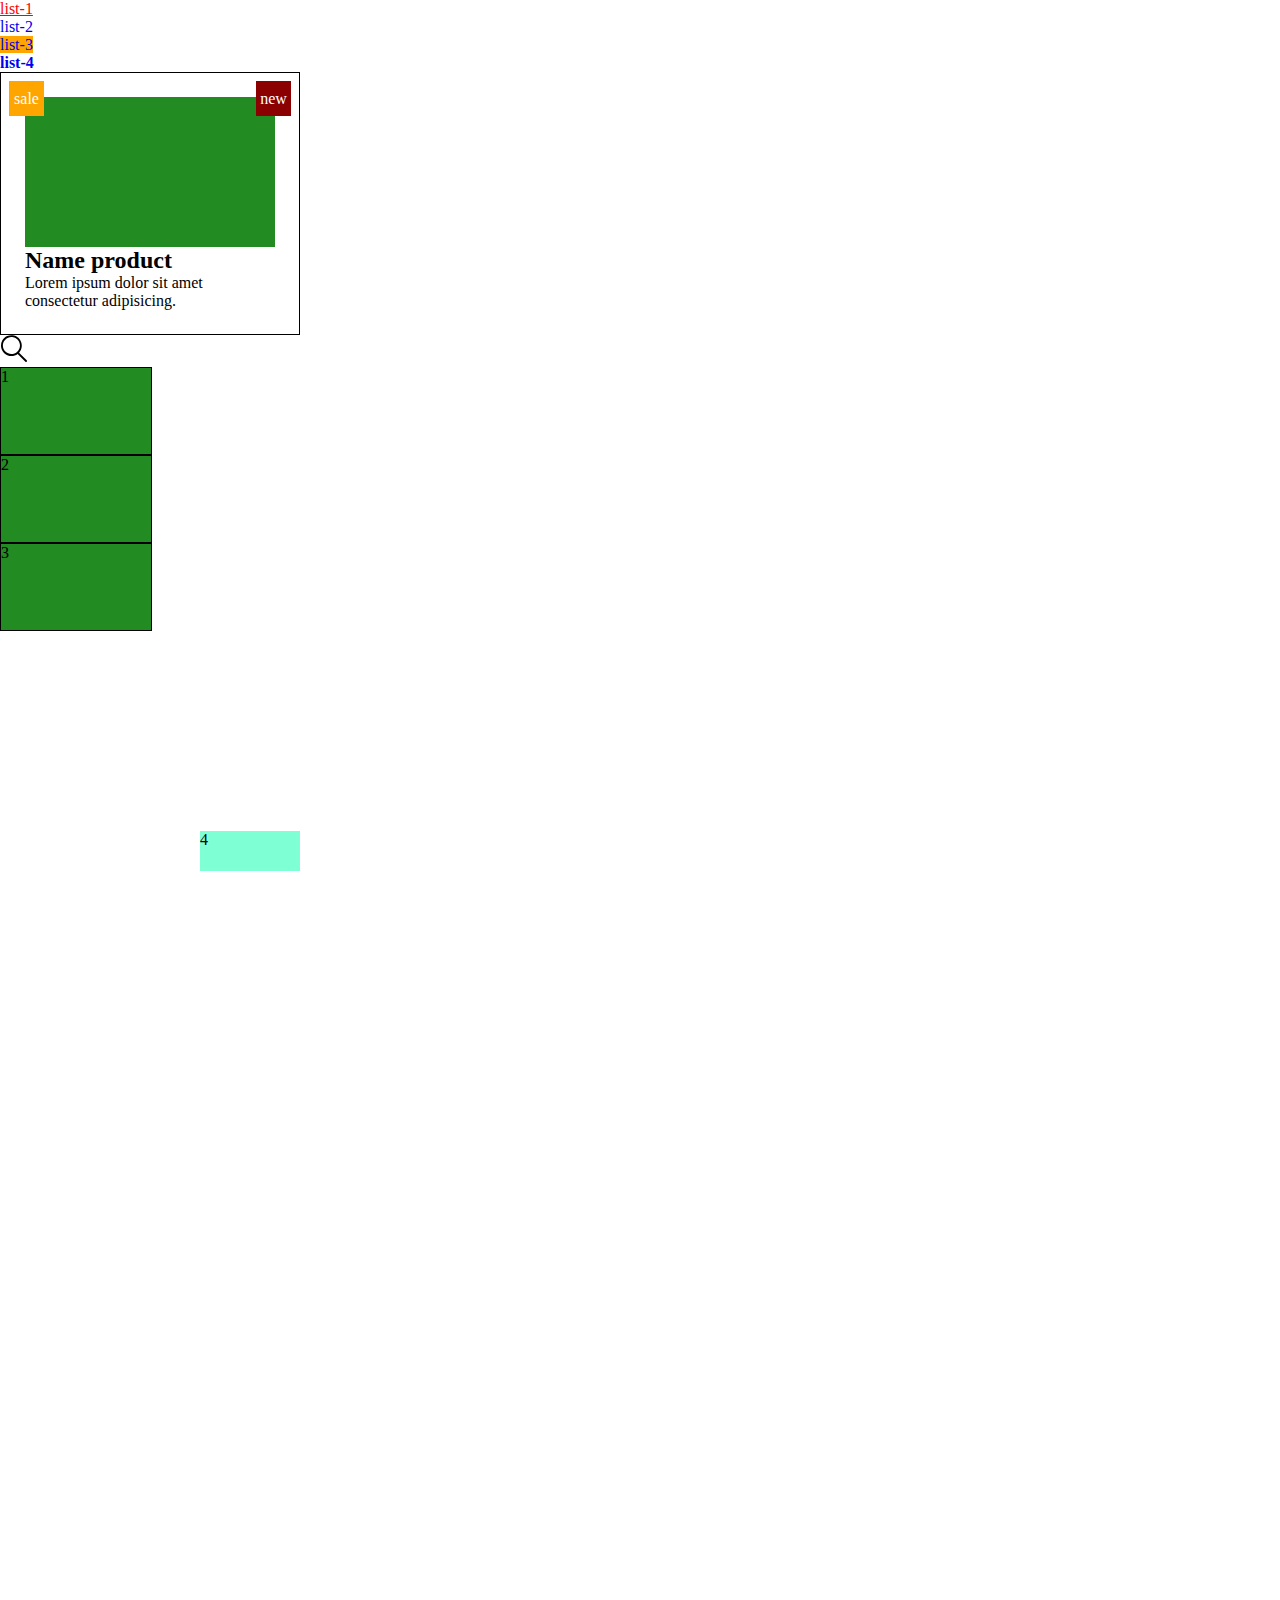
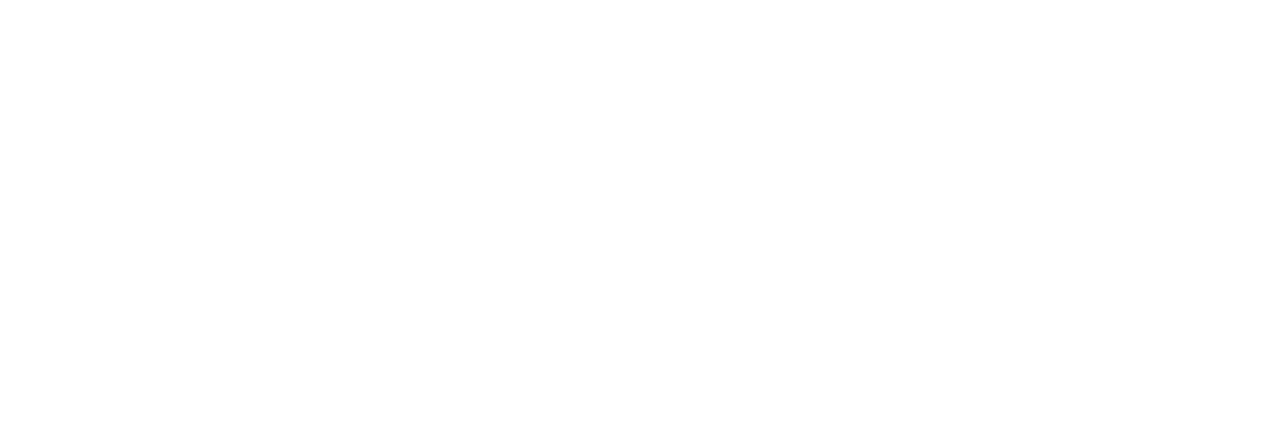
<file: Lesson_016/index.html>
<!DOCTYPE html>
<html lang="ru">

<head>
    <meta charset="UTF-8">
    <meta name="viewport" content="width=device-width, initial-scale=1.0">
    <link rel="stylesheet" href="style.css">
    <title>Lesson016</title>
</head>

<body>
    <ul class="menu">
        <li class="menu_list">
            <a href="#" class="menu_link">list-1</a>
        </li>
        <li class="menu_list">
            <a href="#" class="menu_link">list-2</a>
        </li>
        <li class="menu_list">
            <a href="#" class="menu_link">list-3</a>
        </li>
        <li class="menu_list">
            <a href="#" class="menu_link">list-4</a>
        </li>
    </ul>

    <div class="product product_new product_sale">
        <div class="product__img"></div>
        <h2 class="product__name">Name product</h2>
        <p class="product__text">Lorem ipsum dolor sit amet consectetur adipisicing.</p>
    </div>
    <div class="icon"><svg width="27" height="28" viewBox="0 0 27 28" fill="none" xmlns="http://www.w3.org/2000/svg">
        <path d="M19.0589 17.6251C20.6705 15.865 21.6275 13.6039 21.769 11.2216C21.9106 8.83932 21.2281 6.48088 19.8362 4.54232C18.4443 2.60377 16.4278 1.20318 14.1252 0.575765C11.8227 -0.0516554 9.37437 0.132305 7.19143 1.09675C5.0085 2.0612 3.22389 3.74739 2.1373 5.87217C1.05071 7.99695 0.728322 10.4309 1.22426 12.7653C1.72021 15.0997 3.00428 17.1923 4.86085 18.6919C6.71741 20.1914 9.0334 21.0064 11.4199 21.0001C13.6723 21.0031 15.8638 20.2691 17.6599 18.9101L25.4079 26.7171C25.4934 26.8061 25.5958 26.8772 25.7091 26.9261C25.8225 26.9751 25.9444 27.0009 26.0679 27.0021C26.1916 27.0024 26.314 26.9773 26.4276 26.9283C26.5411 26.8793 26.6434 26.8074 26.7279 26.7171C26.9018 26.5362 26.999 26.295 26.999 26.0441C26.999 25.7931 26.9018 25.5519 26.7279 25.371L19.0589 17.6251ZM2.88589 10.5001C2.89873 8.81477 3.41021 7.17101 4.35586 5.776C5.30151 4.38098 6.63899 3.29715 8.1997 2.66114C9.76042 2.02513 11.4745 1.86542 13.1258 2.20213C14.7772 2.53884 16.2919 3.3569 17.479 4.55319C18.6661 5.74948 19.4725 7.27044 19.7965 8.92433C20.1204 10.5782 19.9475 12.291 19.2995 13.8468C18.6515 15.4026 17.5574 16.7316 16.1551 17.6665C14.7529 18.6014 13.1052 19.1002 11.4199 19.1C9.14843 19.0892 6.97409 18.1775 5.3741 16.5652C3.77412 14.9528 2.87924 12.7715 2.88589 10.5001Z" fill="black"/>
        </svg>
    </div>
    <div class="content">
        <div class="item item_1">1</div>
        <div class="item item_2">2</div>
        <div class="item item_3">3</div>
    </div>
    <div class="content_s bounce-top">
        <div class="item_s item_1s">1</div>
        <div class="item_s item_2s">2</div>
        <div class="item_s item_3s">3</div>
        <div class="item_s item_4s">4</div>
    </div>
</body>

</html>
</file>
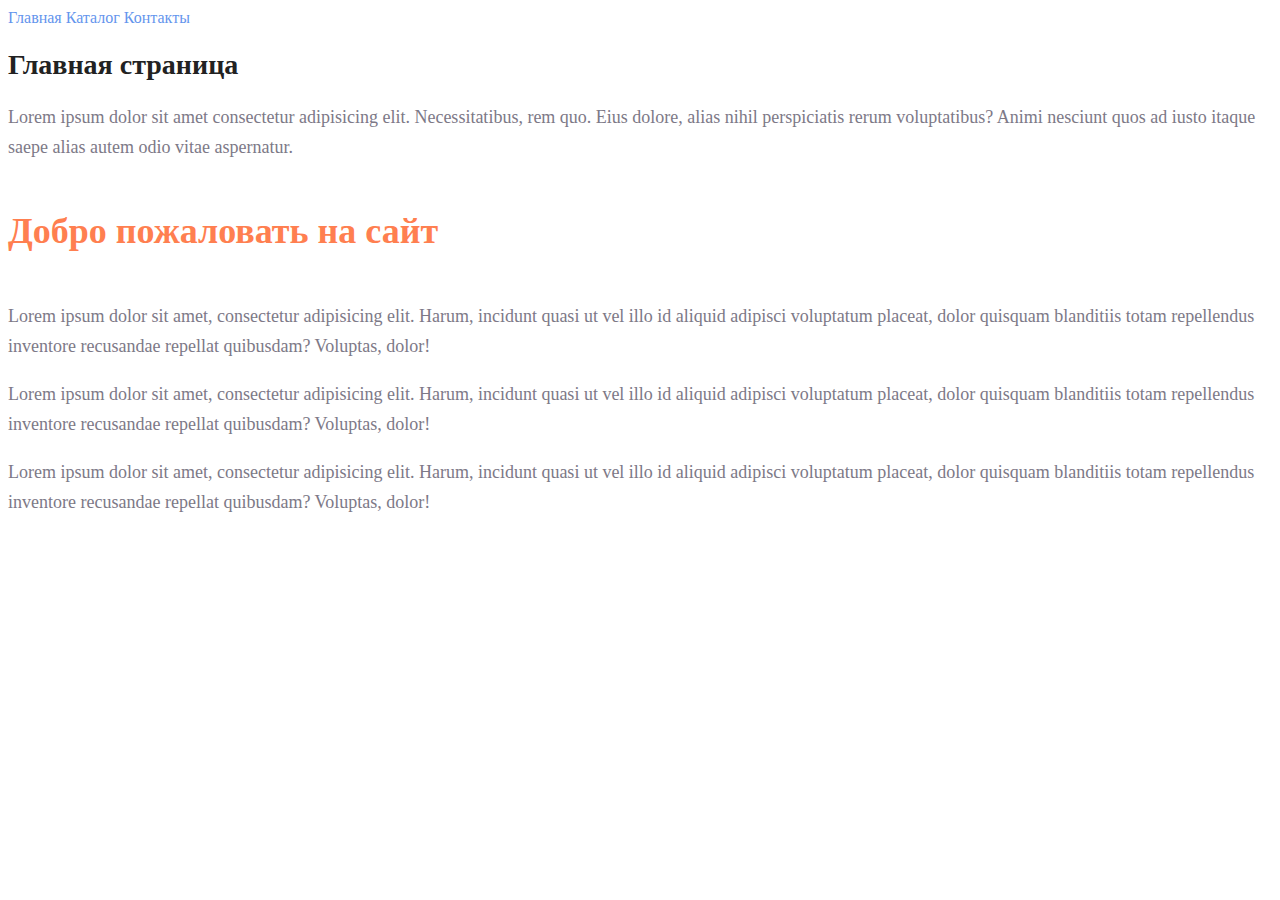
<file: 18.05.2023_Семинар001/Homework001/index.html>
<!DOCTYPE html>
<html lang="en">

<head>
    <meta charset="UTF-8">
    <meta http-equiv="X-UA-Compatible" content="IE=edge">
    <meta name="viewport" content="width=device-width, initial-scale=1.0">
    <title>Document</title>
    <link rel="stylesheet" href="style.css">
</head>

<body>
    <a class="nav-link" href="index.html">Главная</a>
    <a class="nav-link" href="catalog/catalog.html">Каталог</a>
    <a class="nav-link" href="#">Контакты</a>
    <h1 class="heading">Главная страница</h1>
    <p class="text">Lorem ipsum dolor sit amet consectetur adipisicing elit. Necessitatibus, rem quo. Eius dolore, alias nihil perspiciatis rerum voluptatibus? Animi nesciunt quos ad iusto itaque saepe alias autem odio vitae aspernatur.</p>
    <h2 class="heading-big">Добро пожаловать на сайт</h2>
    <p class="text">Lorem ipsum dolor sit amet, consectetur adipisicing elit. Harum, incidunt quasi ut vel illo id aliquid adipisci voluptatum placeat, dolor quisquam blanditiis totam repellendus inventore recusandae repellat quibusdam? Voluptas, dolor!</p>
    <p class="text">Lorem ipsum dolor sit amet, consectetur adipisicing elit. Harum, incidunt quasi ut vel illo id aliquid adipisci voluptatum placeat, dolor quisquam blanditiis totam repellendus inventore recusandae repellat quibusdam? Voluptas, dolor!</p>
    <p class="text">Lorem ipsum dolor sit amet, consectetur adipisicing elit. Harum, incidunt quasi ut vel illo id aliquid adipisci voluptatum placeat, dolor quisquam blanditiis totam repellendus inventore recusandae repellat quibusdam? Voluptas, dolor!</p>

</body>

</html>
</file>
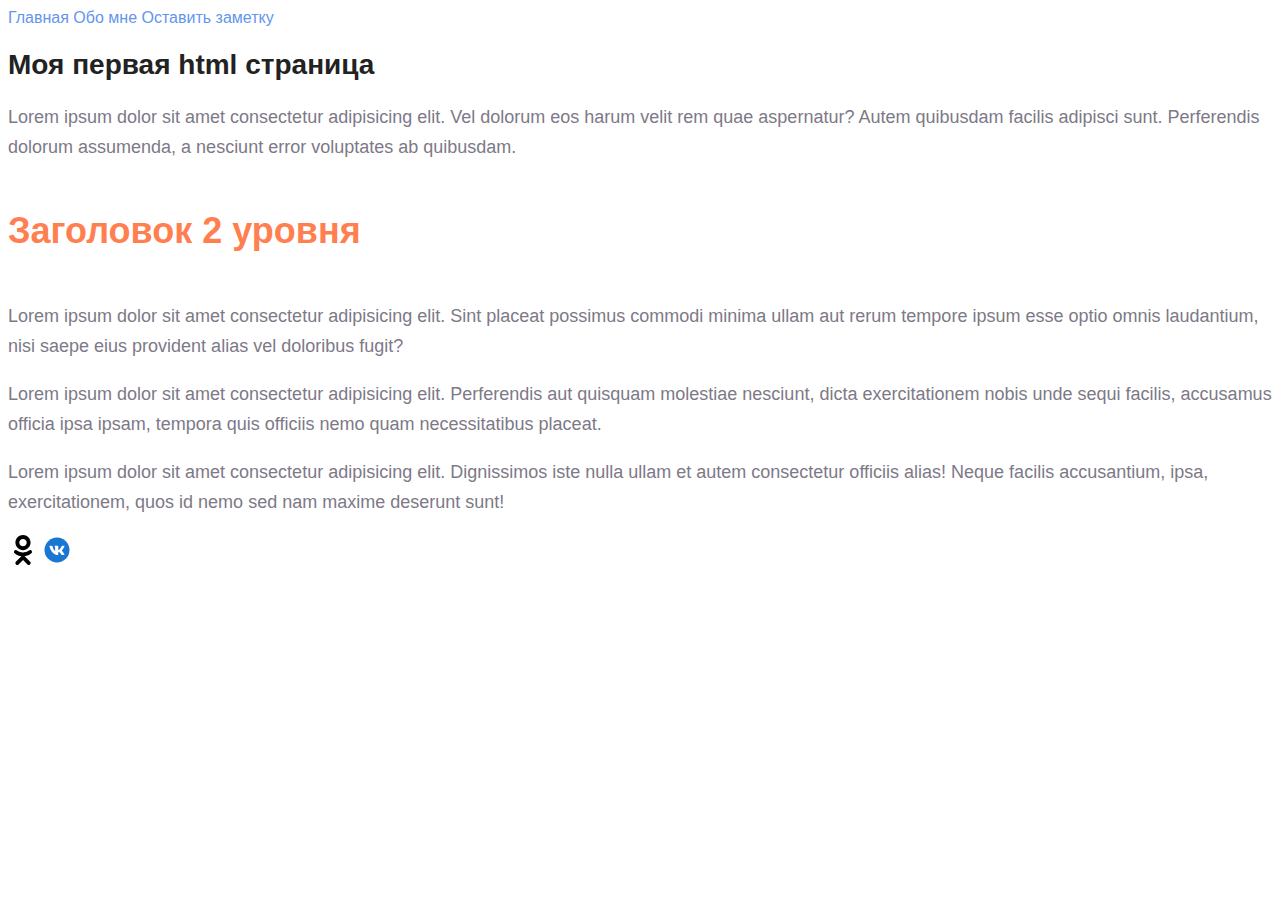
<file: 18.05.2023_Семинар001/Workshop/index.html>
<!DOCTYPE html>
<html lang="ru">

<head>
    <meta charset="UTF-8">
    <meta http-equiv="X-UA-Compatible" content="IE=edge">
    <meta name="viewport" content="width=device-width, initial-scale=1.0">
    <title>Workshop</title>
    <link rel="stylesheet" href="style.css">
</head>

<body>
    <a href="index.html" class="nav-link">Главная</a>
    <a href="info/about.html" class="nav-link">Обо мне</a>
    <a href="form.html" class="nav-link">Оставить заметку</a>
    <h1 class="title">Моя первая html страница</h1>
    <p class="text">Lorem ipsum dolor sit amet consectetur adipisicing elit. Vel dolorum eos harum velit rem quae aspernatur? Autem quibusdam facilis adipisci sunt. Perferendis dolorum assumenda, a nesciunt error voluptates ab quibusdam.</p>
    <h2 class="heading">Заголовок 2 уровня</h2>
    <p class="text">Lorem ipsum dolor sit amet consectetur adipisicing elit. Sint placeat possimus commodi minima ullam aut rerum tempore ipsum esse optio omnis laudantium, nisi saepe eius provident alias vel doloribus fugit?</p>
    <p class="text">Lorem ipsum dolor sit amet consectetur adipisicing elit. Perferendis aut quisquam molestiae nesciunt, dicta exercitationem nobis unde sequi facilis, accusamus officia ipsa ipsam, tempora quis officiis nemo quam necessitatibus placeat.</p>
    <p class="text">Lorem ipsum dolor sit amet consectetur adipisicing elit. Dignissimos iste nulla ullam et autem consectetur officiis alias! Neque facilis accusantium, ipsa, exercitationem, quos id nemo sed nam maxime deserunt sunt!</p>
    <a href="https://ok.ru/"><img src="img/odnoklassniki-svgrepo-com.svg" alt="Одноклассники" width="30px"></a>
    <a href="https://vk.com/"><img src="img/icons8-vk.svg" alt="Вконтакте" width="30px"></a>

</body>

</html>
</file>
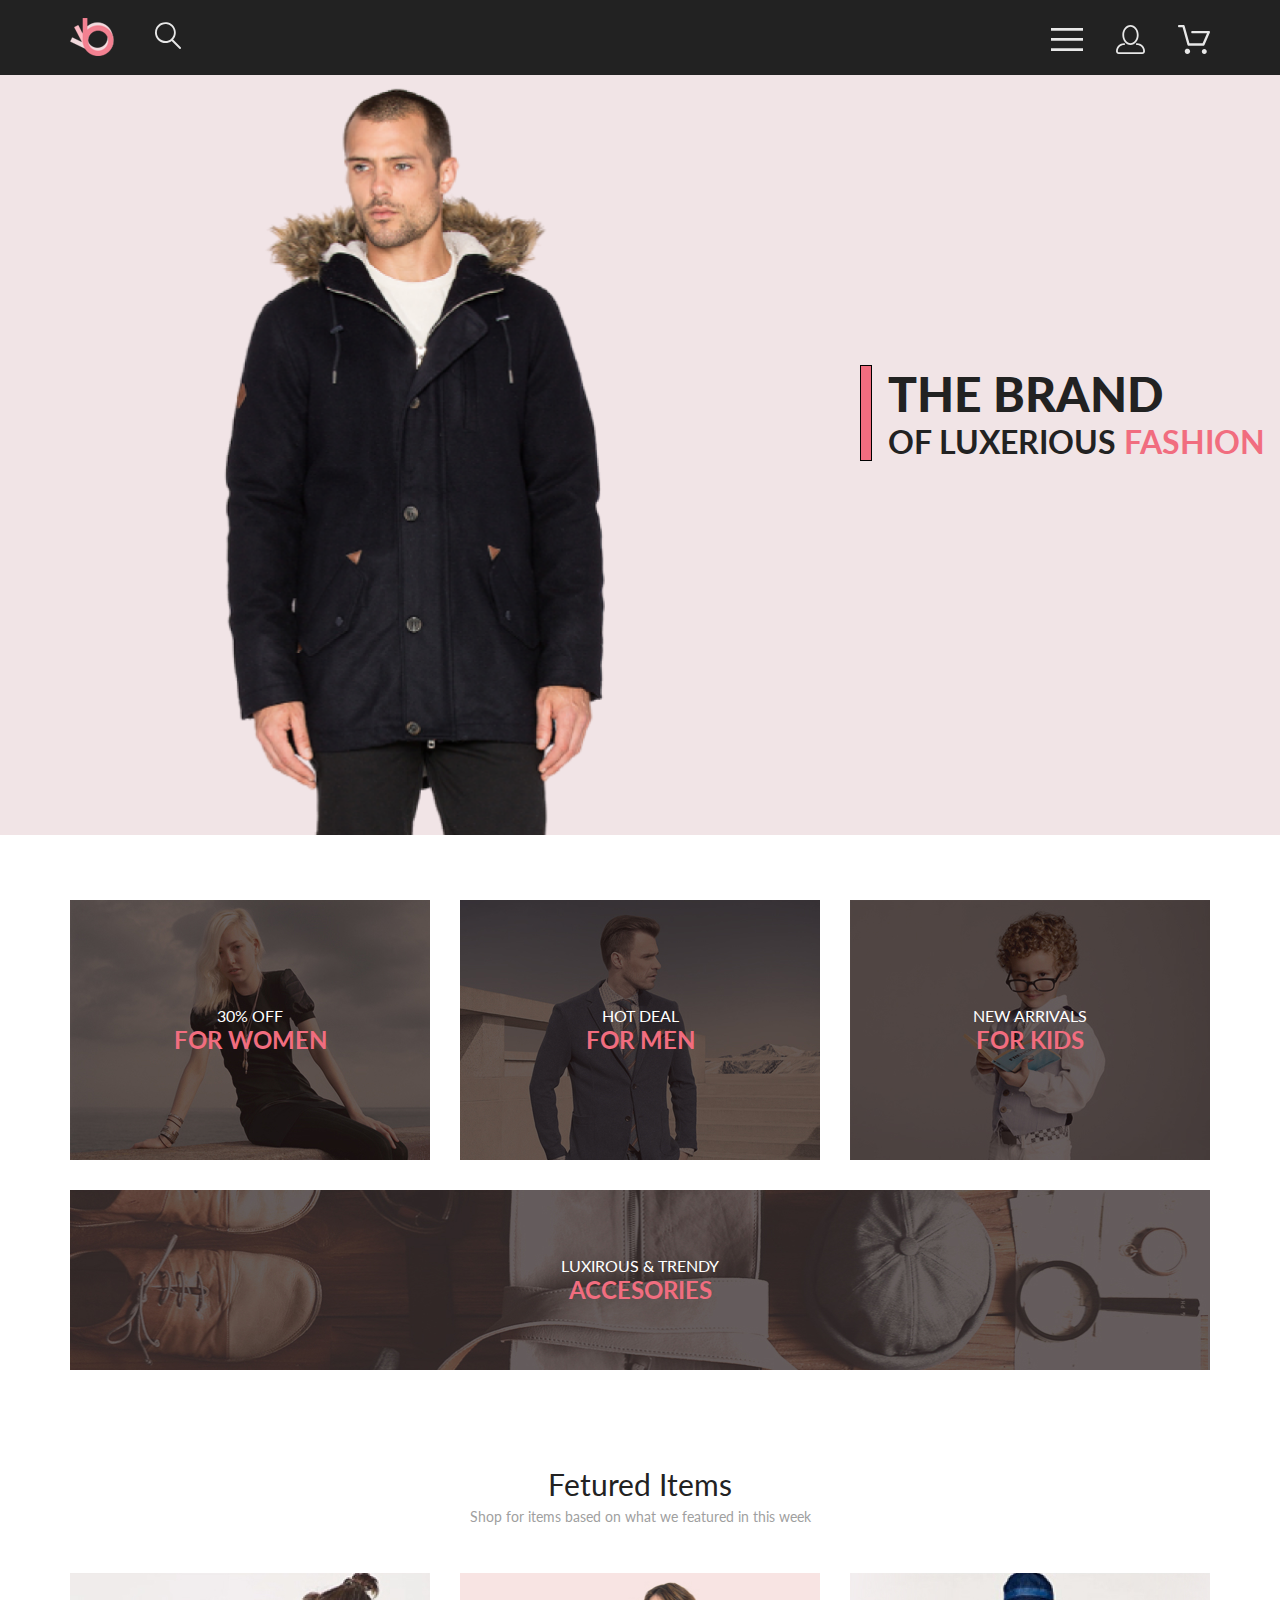
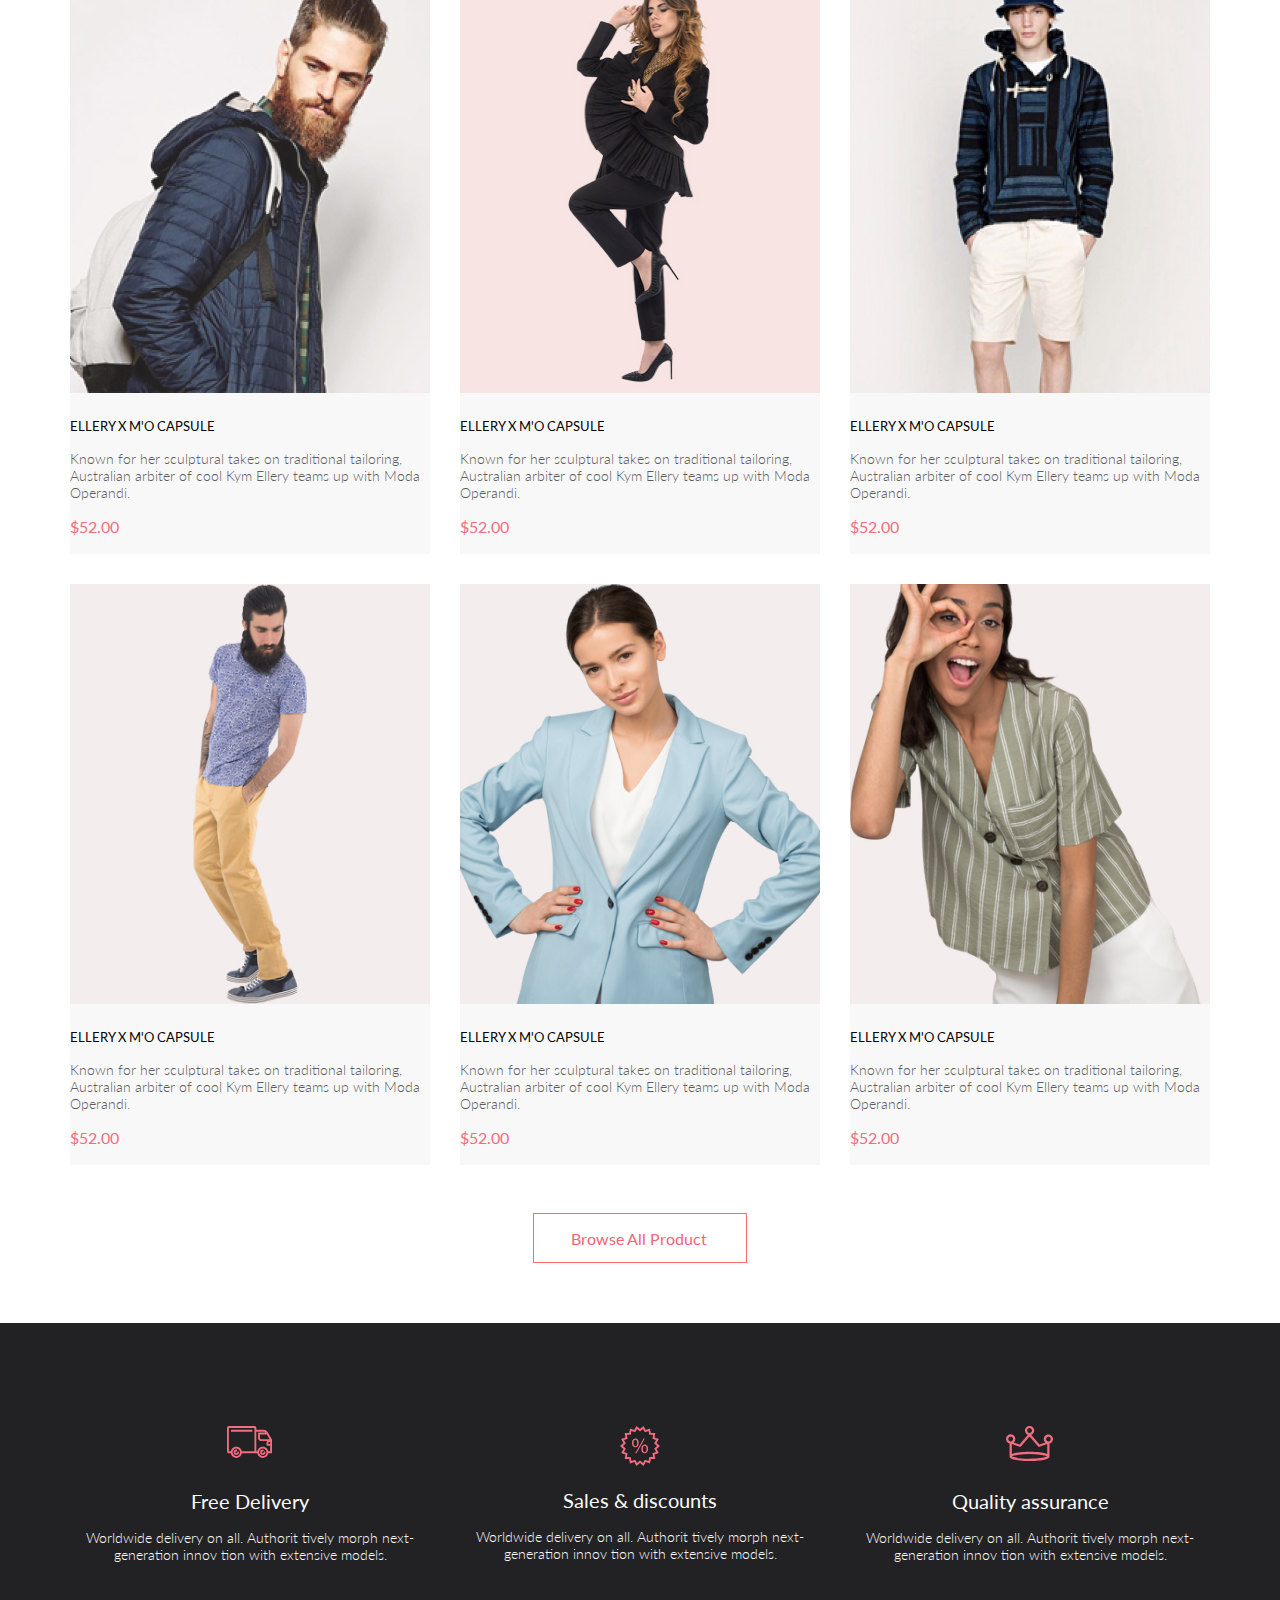
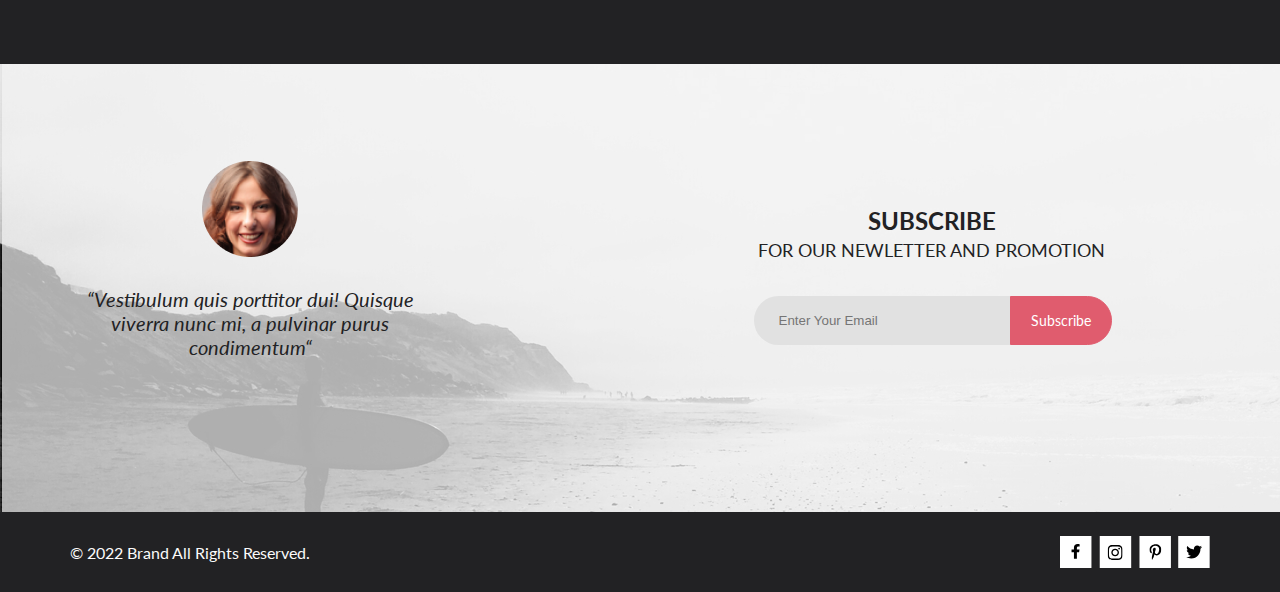
<file: Lesson_011/HomeWork/index.html>
<!DOCTYPE html>
<html lang="ru">

<head>
    <meta charset="UTF-8">
    <meta http-equiv="X-UA-Compatible" content="IE=edge">
    <meta name="viewport" content="width=device-width, initial-scale=1.0">
    <link rel="preconnect" href="https://fonts.googleapis.com">
    <link rel="preconnect" href="https://fonts.gstatic.com" crossorigin>
    <link href="https://fonts.googleapis.com/css2?family=Lato:wght@300;400;700;900&display=swap" rel="stylesheet">
    <link rel="stylesheet" href="style.css">
    <title>Lesson011</title>
</head>

<body>
    <header class="header center">
        <nav class="nav_link nav_link_additional">
            <a href="#" class="link"><img src="img/lable_icon.png" alt="lable_icon" class="lable_icon"></a>
            <a href="#" class="link">
                <svg width="27" height="28" viewBox="0 0 27 28" fill="none" xmlns="http://www.w3.org/2000/svg">
                    <path d="M19.0589 17.6249C20.6705 15.8648 21.6275 13.6038 21.769 11.2215C21.9106 8.8392 21.2281 6.48075 19.8362 4.5422C18.4443 2.60365 16.4278 1.20306 14.1252 0.575643C11.8227 -0.0517774 9.37437 0.132183 7.19143 1.09663C5.0085 2.06108 3.22389 3.74727 2.1373 5.87205C1.05071 7.99682 0.728322 10.4308 1.22426 12.7652C1.72021 15.0996 3.00428 17.1922 4.86085 18.6917C6.71741 20.1912 9.0334 21.0063 11.4199 20.9999C13.6723 21.003 15.8638 20.269 17.6599 18.9099L25.4079 26.7169C25.4934 26.806 25.5958 26.8771 25.7091 26.926C25.8225 26.975 25.9444 27.0008 26.0679 27.0019C26.1916 27.0023 26.314 26.9772 26.4276 26.9282C26.5411 26.8792 26.6434 26.8072 26.7279 26.7169C26.9018 26.536 26.999 26.2949 26.999 26.0439C26.999 25.793 26.9018 25.5518 26.7279 25.3709L19.0589 17.6249ZM2.88589 10.4999C2.89873 8.81465 3.41021 7.17089 4.35586 5.77587C5.30151 4.38086 6.63899 3.29703 8.1997 2.66102C9.76042 2.02501 11.4745 1.86529 13.1258 2.202C14.7772 2.53871 16.2919 3.35678 17.479 4.55307C18.6661 5.74935 19.4725 7.27031 19.7965 8.92421C20.1204 10.5781 19.9475 12.2909 19.2995 13.8467C18.6515 15.4024 17.5574 16.7315 16.1551 17.6664C14.7529 18.6013 13.1052 19.1001 11.4199 19.0999C9.14843 19.0891 6.97409 18.1774 5.3741 16.5651C3.77412 14.9527 2.87924 12.7714 2.88589 10.4999V10.4999Z" fill="#E8E8E8"/>
                    </svg>

            </a>
        </nav>
        <nav class="nav_link nav_link_main">
            <div class="main_menu">
                <label for="header_check" class="link">
                    <svg width="32" height="23" viewBox="0 0 32 23" fill="none" xmlns="http://www.w3.org/2000/svg">
                        <path d="M0 23V20.31H32V23H0ZM0 12.76V10.07H32V12.76H0ZM0 2.69V0H32V2.69H0Z" fill="#E8E8E8"/>
                        </svg>                        
                </label>
                <input class="header_checkbox" id="header_check" type="checkbox">
                <div class="menu_bar">
                    <h3 class="menu_bar_heading">MENU</h3>
                    <div class="menu_bar_box">
                        <div class="menu_bar_item">
                            <a href="#" class="menu_bar_title">MAN</a>
                            <div class="menu_bar_list">
                                <a class="menu_bar_link" href="#">Accessories</a>
                                <a class="menu_bar_link" href="#">Bags</a>
                                <a class="menu_bar_link" href="#">Denim</a>
                                <a class="menu_bar_link" href="#">T-Shirts</a>
                            </div>
                        </div>
                        <div class="menu_bar_item">
                            <a href="#" class="menu_bar_title">WOMAN</a>
                            <div class="menu_bar_list">
                                <a class="menu_bar_link" href="#">Accessories</a>
                                <a class="menu_bar_link" href="#">Bags</a>
                                <a class="menu_bar_link" href="#">Denim</a>
                                <a class="menu_bar_link" href="#">T-Shirts</a>
                            </div>
                        </div>
                        <div class="menu_bar_item">
                            <a href="#" class="menu_bar_title">KIDS</a>
                            <div class="menu_bar_list">
                                <a class="menu_bar_link" href="#">Accessories</a>
                                <a class="menu_bar_link" href="#">Bags</a>
                                <a class="menu_bar_link" href="#">Denim</a>
                                <a class="menu_bar_link" href="#">T-Shirts</a>
                            </div>
                        </div>
                    </div>
                </div>
            </div>
            </div>
            <a href="#" class="link">
                <svg class="person_icon" viewBox="0 0 29 29" fill="none" xmlns="http://www.w3.org/2000/svg">
                    <path d="M14.5 19.937C19 19.937 22.656 15.464 22.656 9.968C22.656 4.472 19 0 14.5 0C13.3631 0.0217413 12.2463 0.303398 11.2351 0.823397C10.2239 1.34339 9.34507 2.08794 8.66602 3C7.12663 4.99573 6.30819 7.45381 6.34399 9.974C6.34399 15.465 10 19.937 14.5 19.937ZM14.5 1.813C18 1.813 20.844 5.472 20.844 9.969C20.844 14.466 17.998 18.125 14.5 18.125C11.002 18.125 8.15603 14.465 8.15503 9.969C8.15403 5.473 11 1.813 14.5 1.813ZM20.844 18.125C20.6036 18.125 20.373 18.2205 20.203 18.3905C20.033 18.5605 19.9375 18.7911 19.9375 19.0315C19.9375 19.2719 20.033 19.5025 20.203 19.6725C20.373 19.8425 20.6036 19.938 20.844 19.938C22.526 19.9399 24.1386 20.6088 25.3279 21.7982C26.5172 22.9875 27.1861 24.6 27.188 26.282C27.1875 26.5221 27.0918 26.7523 26.922 26.9221C26.7522 27.0918 26.5221 27.1875 26.282 27.188H2.71997C2.47985 27.1875 2.24975 27.0918 2.07996 26.9221C1.91016 26.7523 1.81449 26.5221 1.81396 26.282C1.81608 24.6001 2.48517 22.9877 3.67444 21.7985C4.86371 20.6092 6.47608 19.9401 8.15796 19.938C8.39825 19.938 8.62868 19.8425 8.79858 19.6726C8.96849 19.5027 9.06396 19.2723 9.06396 19.032C9.06396 18.7917 8.96849 18.5613 8.79858 18.3914C8.62868 18.2215 8.39825 18.126 8.15796 18.126C5.99541 18.1279 3.92201 18.9875 2.39258 20.5164C0.863144 22.0453 0.00264777 24.1185 0 26.281C0.000794067 27.0019 0.287502 27.693 0.797241 28.2027C1.30698 28.7125 1.99811 28.9992 2.71899 29H26.282C27.0027 28.9989 27.6936 28.7121 28.2031 28.2024C28.7126 27.6927 28.9992 27.0017 29 26.281C28.9974 24.1187 28.1372 22.0457 26.6083 20.5168C25.0793 18.9878 23.0063 18.1276 20.844 18.125Z" fill="#E8E8E8"/>
                    </svg>

            </a>
            <a href="#" class="link">
                <svg class="cart_icon" viewBox="0 0 32 29" fill="none" xmlns="http://www.w3.org/2000/svg">
                    <path d="M26.1998 29C25.5521 28.9738 24.9404 28.6948 24.4961 28.2227C24.0518 27.7506 23.8103 27.1232 23.8234 26.475C23.8365 25.8269 24.1032 25.2097 24.5662 24.7559C25.0292 24.3022 25.6516 24.048 26.2999 24.048C26.9482 24.048 27.5706 24.3022 28.0336 24.7559C28.4966 25.2097 28.7633 25.8269 28.7764 26.475C28.7895 27.1232 28.5479 27.7506 28.1036 28.2227C27.6593 28.6948 27.0477 28.9738 26.3999 29H26.1998ZM6.75183 26.32C6.75183 25.79 6.90901 25.2718 7.20349 24.8311C7.49797 24.3904 7.91654 24.0469 8.40625 23.844C8.89596 23.6412 9.43484 23.5881 9.95471 23.6915C10.4746 23.7949 10.9521 24.0502 11.3269 24.425C11.7017 24.7998 11.957 25.2773 12.0604 25.7972C12.1638 26.317 12.1107 26.8559 11.9078 27.3456C11.705 27.8353 11.3615 28.2539 10.9208 28.5483C10.4801 28.8428 9.96194 29 9.43188 29C9.07977 29.0003 8.73102 28.9311 8.40564 28.7966C8.08026 28.662 7.7846 28.4646 7.53552 28.2158C7.28645 27.9669 7.08891 27.6713 6.9541 27.3461C6.81929 27.0208 6.74988 26.6721 6.74988 26.32H6.75183ZM10.5519 20.686C10.2924 20.6868 10.0398 20.6024 9.83301 20.4457C9.62617 20.2891 9.47648 20.0689 9.40686 19.819L4.57385 2.36401H1.18091C0.867422 2.36401 0.566761 2.23947 0.345093 2.01781C0.123425 1.79614 -0.00109863 1.49549 -0.00109863 1.18201C-0.00109863 0.868519 0.123425 0.567873 0.345093 0.346205C0.566761 0.124537 0.867422 5.81268e-06 1.18091 5.81268e-06H5.46191C5.7214 -0.00080736 5.97394 0.0837201 6.18066 0.240568C6.38739 0.397416 6.53674 0.617884 6.60583 0.868006L11.4388 18.323H24.6168L28.9999 8.27501H14.3999C14.2417 8.27961 14.0843 8.25242 13.9368 8.19507C13.7893 8.13771 13.6548 8.05134 13.5413 7.94108C13.4277 7.83082 13.3375 7.69891 13.2759 7.55315C13.2143 7.40739 13.1825 7.25075 13.1825 7.0925C13.1825 6.93426 13.2143 6.77762 13.2759 6.63186C13.3375 6.4861 13.4277 6.35419 13.5413 6.24393C13.6548 6.13367 13.7893 6.0473 13.9368 5.98994C14.0843 5.93259 14.2417 5.90541 14.3999 5.91001H30.8129C31.0086 5.90996 31.2011 5.95866 31.3733 6.05172C31.5454 6.14478 31.6917 6.27926 31.7988 6.44301C31.9067 6.60729 31.9723 6.79569 31.9897 6.99145C32.0072 7.18721 31.976 7.38424 31.8989 7.565L26.4939 19.977C26.4015 20.1876 26.2499 20.3668 26.0574 20.4927C25.8649 20.6186 25.6399 20.6858 25.4099 20.686H10.5519Z" fill="#E8E8E8"/>
                    </svg>

            </a>
        </nav>
    </header>
    <section class="top">
        <div class="top_item1">
            <img class="top_img" src="img/top_img(1).png" alt="top_img">
        </div>
        <div class="top_item2">
            <a href="#" class="top_lable_link">
                <div class="top_lable">
                    <div class="big_line"> </div>
                    <h1 class="top_title">
                        THE BRAND
                    </h1>
                    <h3 class="top_subtitle">
                        OF LUXERIOUS&nbsp
                        <p class="text_ping">FASHION</p>
                    </h3>
                </div>
            </a>
        </div>
    </section>
    <section class="catalog center">
        <div class="catalog_box">
            <div class="catalog_item">
                <a href="#">
                    <img src="img/women_catalog_img.jpg" alt="women_catalog">
                    <div class="catalog_text_box">
                        <div class="catalog_subtitle">
                            30% OFF
                        </div>
                        <div class="catalog_title">
                            FOR WOMEN
                        </div>
                    </div>
                </a>
            </div>
            <div class="catalog_item">
                <a href="#">
                    <img src="img/men_catalog_img.jpg" alt="men_catalog">
                    <div class="catalog_text_box">
                        <div class="catalog_subtitle">
                            HOT DEAL
                        </div>
                        <div class="catalog_title">
                            FOR MEN
                        </div>
                    </div>
                </a>
            </div>
            <div class="catalog_item">
                <a href="#">
                    <img src="img/kids_catalog_img.jpg" alt="kids_catalog">
                    <div class="catalog_text_box">
                        <div class="catalog_subtitle">
                            NEW ARRIVALS
                        </div>
                        <div class="catalog_title">
                            FOR KIDS
                        </div>
                    </div>
                </a>
            </div>
        </div>
        <div class="catalog_item">
            <a href="#">
                <img class="catalog_img" src="img/accesories_catalog_img.jpg" alt="accesories_catalog">
                <div class="catalog_text_box">
                    <div class="catalog_subtitle">
                        LUXIROUS & TRENDY
                    </div>
                    <div class="catalog_title">
                        ACCESORIES
                    </div>
                </div>
            </a>
        </div>
    </section>
    <section class="products center">
        <div class="products_title">
            Fetured Items
        </div>
        <div class="products_subtitle">
            Shop for items based on what we featured in this week
        </div>
        <div class="products_box">
            <div class="product_item">
                <div class="product_img_box">
                    <img class="product_img" src="img/item1_img.jpg" alt="photo_product">
                    <a href="#" class="product_img_link"><img src="img/Hover.png" alt="product"></a>
                </div>
                <div class="product_text_box">
                    <h5 class="product_title">
                        ELLERY X M'O CAPSULE
                    </h5>
                    <p class="product_text">
                        Known for her sculptural takes on traditional tailoring, Australian arbiter of cool Kym Ellery teams up with Moda Operandi.
                    </p>
                    <p class="product_price">
                        $52.00
                    </p>
                </div>
            </div>
            <div class="product_item">
                <div class="product_img_box">
                    <img class="product_img" src="img/item2_img.jpg" alt="photo_product">
                    <a href="#" class="product_img_link"><img src="img/Hover.png" alt="product"></a>
                </div>
                <div class="product_text_box">
                    <h5 class="product_title">
                        ELLERY X M'O CAPSULE
                    </h5>
                    <p class="product_text">
                        Known for her sculptural takes on traditional tailoring, Australian arbiter of cool Kym Ellery teams up with Moda Operandi.
                    </p>
                    <p class="product_price">
                        $52.00
                    </p>
                </div>
            </div>
            <div class="product_item">
                <div class="product_img_box">
                    <img class="product_img" src="img/item3_img.jpg" alt="photo_product">
                    <a href="#" class="product_img_link"><img src="img/Hover.png" alt="product"></a>
                </div>
                <div class="product_text_box">
                    <h5 class="product_title">
                        ELLERY X M'O CAPSULE
                    </h5>
                    <p class="product_text">
                        Known for her sculptural takes on traditional tailoring, Australian arbiter of cool Kym Ellery teams up with Moda Operandi.
                    </p>
                    <p class="product_price">
                        $52.00
                    </p>
                </div>
            </div>
            <div class="product_item">
                <div class="product_img_box">
                    <img class="product_img" src="img/item4_img.jpg" alt="photo_product">
                    <a href="#" class="product_img_link"><img src="img/Hover.png" alt="product"></a>
                </div>
                <div class="product_text_box">
                    <h5 class="product_title">
                        ELLERY X M'O CAPSULE
                    </h5>
                    <p class="product_text">
                        Known for her sculptural takes on traditional tailoring, Australian arbiter of cool Kym Ellery teams up with Moda Operandi.
                    </p>
                    <p class="product_price">
                        $52.00
                    </p>
                </div>
            </div>
            <div class="product_item">
                <div class="product_img_box">
                    <img class="product_img" src="img/item5_img.jpg" alt="photo_product">
                    <a href="#" class="product_img_link"><img src="img/Hover.png" alt="product"></a>
                </div>
                <div class="product_text_box">
                    <h5 class="product_title">
                        ELLERY X M'O CAPSULE
                    </h5>
                    <p class="product_text">
                        Known for her sculptural takes on traditional tailoring, Australian arbiter of cool Kym Ellery teams up with Moda Operandi.
                    </p>
                    <p class="product_price">
                        $52.00
                    </p>
                </div>
            </div>
            <div class="product_item">
                <div class="product_img_box">
                    <img class="product_img" src="img/item6_img.jpg" alt="photo_product">
                    <a href="#" class="product_img_link"><img src="img/Hover.png" alt="product"></a>
                </div>
                <div class="product_text_box">
                    <h5 class="product_title">
                        ELLERY X M'O CAPSULE
                    </h5>
                    <p class="product_text">
                        Known for her sculptural takes on traditional tailoring, Australian arbiter of cool Kym Ellery teams up with Moda Operandi.
                    </p>
                    <p class="product_price">
                        $52.00
                    </p>
                </div>
            </div>
        </div>
        <div class="product_button">
            <a class="product_button_text" href="#">Browse All Product</a>
        </div>
    </section>
    <section class="offers center">
        <div class="offer_item">
            <a href="#" class="offer_link">
                <div class="offer_icon1">
                    <svg width="46" height="32" viewBox="0 0 46 32" fill="none" xmlns="http://www.w3.org/2000/svg">
                        <path d="M30.2869 27.2429H14.8099C14.6027 28.5509 13.9356 29.742 12.9286 30.6021C11.9216 31.4621 10.6407 31.9346 9.31642 31.9346C7.99212 31.9346 6.71126 31.4621 5.70424 30.6021C4.69722 29.742 4.03012 28.5509 3.82292 27.2429H1.88591C1.39109 27.2397 0.917742 27.0404 0.569628 26.6887C0.221514 26.337 0.027054 25.8618 0.0289175 25.3669V1.87695C0.0267885 1.38195 0.221119 0.906335 0.569262 0.554443C0.917404 0.202551 1.39092 0.00317363 1.88591 0H27.4369C27.9318 0.00317353 28.4052 0.202522 28.7532 0.554443C29.1012 0.906364 29.2953 1.38204 29.2929 1.87695V3.78198H36.4139C36.4943 3.78164 36.5743 3.79208 36.6519 3.81299C38.9519 4.01299 40.1089 5.2129 41.3289 7.2749L44.8879 13.3689C44.9728 13.5136 45.0176 13.6782 45.0179 13.8459V26.304C45.019 26.5515 44.9217 26.7892 44.7475 26.9651C44.5734 27.141 44.3365 27.2406 44.0889 27.2419H41.2749C41.0677 28.5499 40.4006 29.741 39.3936 30.6011C38.3866 31.4611 37.1057 31.9336 35.7814 31.9336C34.4571 31.9336 33.1763 31.4611 32.1692 30.6011C31.1622 29.741 30.4951 28.5499 30.2879 27.2419L30.2869 27.2429ZM32.0649 26.304C32.0728 27.0369 32.2974 27.7511 32.7103 28.3567C33.1232 28.9623 33.7061 29.4322 34.3855 29.7073C35.0649 29.9824 35.8106 30.0503 36.5285 29.9026C37.2465 29.7548 37.9047 29.398 38.4203 28.877C38.9359 28.3559 39.2858 27.6941 39.4261 26.9746C39.5663 26.2551 39.4906 25.5103 39.2084 24.8337C38.9263 24.1572 38.4503 23.5794 37.8404 23.1729C37.2305 22.7663 36.5139 22.5491 35.7809 22.5488C34.7906 22.5552 33.8432 22.9543 33.1465 23.6582C32.4499 24.3621 32.0609 25.3136 32.0649 26.304ZM5.60094 26.304C5.60883 27.0369 5.83336 27.7511 6.24629 28.3567C6.65923 28.9623 7.2421 29.4322 7.92153 29.7073C8.60095 29.9824 9.34657 30.0503 10.0645 29.9026C10.7825 29.7548 11.4407 29.398 11.9563 28.877C12.4719 28.3559 12.8218 27.6941 12.9621 26.9746C13.1023 26.2551 13.0266 25.5103 12.7444 24.8337C12.4623 24.1572 11.9863 23.5794 11.3764 23.1729C10.7665 22.7663 10.0499 22.5491 9.31691 22.5488C8.32639 22.5549 7.37875 22.9537 6.6819 23.6577C5.98505 24.3617 5.59594 25.3134 5.59993 26.304H5.60094ZM41.2729 25.366H43.1589V19.7478H40.4229C40.3003 19.7473 40.179 19.7227 40.066 19.6753C39.9529 19.6279 39.8503 19.5585 39.764 19.4714C39.6777 19.3843 39.6095 19.281 39.5631 19.1675C39.5168 19.054 39.4933 18.9324 39.4939 18.8098V16.9629C39.4936 16.2423 39.7692 15.5488 40.2639 15.0249H33.8849C33.8077 15.0248 33.7308 15.015 33.6559 14.9958C32.9512 14.933 32.2957 14.6081 31.819 14.0852C31.3424 13.5623 31.0794 12.8794 31.0819 12.1719V7.47192C31.0813 7.34927 31.1048 7.22758 31.1511 7.11401C31.1974 7.00044 31.2657 6.89725 31.3519 6.81006C31.4382 6.72286 31.5408 6.6535 31.6539 6.60596C31.767 6.55841 31.8883 6.53361 32.0109 6.53296H38.4939C38.1496 6.21428 37.7422 5.97123 37.2982 5.81982C36.8541 5.66842 36.3832 5.61187 35.9159 5.65381H29.2929V25.3618H30.2869C30.4941 24.0538 31.1612 22.8627 32.1683 22.0027C33.1753 21.1426 34.4561 20.6702 35.7804 20.6702C37.1047 20.6702 38.3856 21.1426 39.3926 22.0027C40.3996 22.8627 41.0667 24.0538 41.2739 25.3618L41.2729 25.366ZM14.8089 25.366H27.4359V1.87598H1.88591V25.366H3.82292C4.03012 24.058 4.69722 22.8666 5.70424 22.0066C6.71126 21.1465 7.99212 20.6741 9.31642 20.6741C10.6407 20.6741 11.9216 21.1465 12.9286 22.0066C13.9356 22.8666 14.6027 24.058 14.8099 25.366H14.8089ZM41.3509 16.9658V17.875H43.1589V16.0278H42.2799C42.0331 16.0294 41.7969 16.1288 41.623 16.304C41.4491 16.4792 41.3516 16.716 41.3519 16.9629L41.3509 16.9658ZM32.9379 12.1738C32.9369 12.4263 33.0359 12.6691 33.2135 12.8486C33.391 13.0282 33.6324 13.13 33.8849 13.1318C33.9488 13.1316 34.0125 13.1384 34.0749 13.1519H42.5999L39.8339 8.41602H32.9339L32.9379 12.1738ZM33.0309 26.3059C33.028 25.5734 33.3158 24.8695 33.8312 24.3489C34.3465 23.8283 35.0474 23.5333 35.7799 23.5288C36.0287 23.5288 36.2673 23.6278 36.4432 23.8037C36.6191 23.9796 36.7179 24.218 36.7179 24.4668C36.7179 24.7156 36.6191 24.9542 36.4432 25.1301C36.2673 25.306 36.0287 25.4048 35.7799 25.4048C35.6016 25.4032 35.4268 25.4548 35.2778 25.5527C35.1287 25.6507 35.0121 25.7905 34.9428 25.9548C34.8734 26.1191 34.8544 26.3005 34.8883 26.4756C34.9221 26.6507 35.0072 26.8118 35.1327 26.9385C35.2583 27.0651 35.4186 27.1516 35.5934 27.187C35.7682 27.2224 35.9495 27.2051 36.1145 27.1372C36.2794 27.0693 36.4204 26.9538 36.5197 26.8057C36.6189 26.6575 36.6719 26.4833 36.6719 26.3049C36.6719 26.0587 36.7697 25.8226 36.9439 25.6484C37.118 25.4743 37.3542 25.3765 37.6004 25.3765C37.8467 25.3765 38.0829 25.4743 38.257 25.6484C38.4311 25.8226 38.5289 26.0587 38.5289 26.3049C38.5289 27.0343 38.2392 27.7338 37.7235 28.2495C37.2077 28.7652 36.5083 29.0549 35.7789 29.0549C35.0496 29.0549 34.3501 28.7652 33.8344 28.2495C33.3186 27.7338 33.0289 27.0343 33.0289 26.3049L33.0309 26.3059ZM6.56691 26.3059C6.56398 25.5734 6.85181 24.8695 7.36717 24.3489C7.88254 23.8283 8.58339 23.5333 9.31594 23.5288C9.56471 23.5288 9.8033 23.6278 9.9792 23.8037C10.1551 23.9796 10.2539 24.218 10.2539 24.4668C10.2539 24.7156 10.1551 24.9542 9.9792 25.1301C9.8033 25.306 9.56471 25.4048 9.31594 25.4048C9.1376 25.4032 8.96279 25.4548 8.81374 25.5527C8.66469 25.6507 8.54809 25.7905 8.47875 25.9548C8.4094 26.1191 8.39042 26.3005 8.42424 26.4756C8.45806 26.6507 8.54315 26.8118 8.66869 26.9385C8.79423 27.0651 8.95458 27.1516 9.12938 27.187C9.30418 27.2224 9.48555 27.2051 9.65047 27.1372C9.81539 27.0693 9.95643 26.9538 10.0557 26.8057C10.1549 26.6575 10.2079 26.4833 10.2079 26.3049C10.2079 26.0587 10.3057 25.8226 10.4799 25.6484C10.654 25.4743 10.8902 25.3765 11.1364 25.3765C11.3827 25.3765 11.6189 25.4743 11.793 25.6484C11.9671 25.8226 12.0649 26.0587 12.0649 26.3049C12.0649 27.0343 11.7752 27.7338 11.2595 28.2495C10.7438 28.7652 10.0443 29.0549 9.31493 29.0549C8.58558 29.0549 7.8861 28.7652 7.37038 28.2495C6.85465 27.7338 6.56493 27.0343 6.56493 26.3049L6.56691 26.3059ZM4.70894 5.65991C4.46017 5.65991 4.22158 5.56116 4.04567 5.38525C3.86976 5.20934 3.77092 4.9707 3.77092 4.72192C3.77092 4.47315 3.86976 4.2345 4.04567 4.05859C4.22158 3.88268 4.46017 3.78394 4.70894 3.78394H24.6089C24.8577 3.78394 25.0963 3.88268 25.2722 4.05859C25.4481 4.2345 25.5469 4.47315 25.5469 4.72192C25.5469 4.9707 25.4481 5.20934 25.2722 5.38525C25.0963 5.56116 24.8577 5.65991 24.6089 5.65991H4.70894Z" fill="#F16D7F"/>
                        </svg>

                </div>
                <h4 class="offer_title">
                    Free Delivery
                </h4>
                <p class="offer_text">
                    Worldwide delivery on all. Authorit tively morph next-generation innov tion with extensive models.
                </p>
            </a>
        </div>
        <div class="offer_item">
            <a href="#" class="offer_link">
                <div class="offer_icon2">
                    <svg width="40" height="40" viewBox="0 0 40 40" fill="none" xmlns="http://www.w3.org/2000/svg">
                        <path d="M19.9939 37.0239L16.5229 39.9238L14.2349 36.0039L9.99487 37.5159L9.17285 33.0359L4.67987 32.991L5.41187 28.491L1.20386 26.8909L3.41388 22.925L-0.00012207 19.96L3.41187 16.9929L1.2019 13.0278L5.41089 11.428L4.67786 6.93286L9.17188 6.88892L9.9939 2.40894L14.2339 3.91992L16.5219 0L19.9929 2.8999L23.4639 0L25.7529 3.9209L29.9929 2.40894L30.8139 6.88989L35.3079 6.93481L34.5759 11.4299L38.7839 13.03L36.5739 16.9958L39.9859 19.9609L36.5739 22.928L38.7829 26.894L34.5739 28.4939L35.3069 32.988L30.8119 33.033L29.9909 37.5139L25.7529 36.0029L23.4639 39.9229L19.9939 37.0239ZM21.1999 35.541L22.9609 37.012L24.1219 35.022L24.9139 33.666L26.3819 34.189L28.5329 34.957L28.9499 32.6838L29.2349 31.1289L30.7959 31.113L33.0779 31.092L32.7059 28.8098L32.4519 27.25L33.9109 26.696L36.0449 25.8828L34.9249 23.873L34.1589 22.498L35.3419 21.4709L37.0759 19.9609L35.3429 18.4609L34.1599 17.4319L34.9259 16.0559L36.0469 14.0449L33.9129 13.2339L32.4539 12.6809L32.7089 11.1208L33.0809 8.83984L30.7989 8.81689L29.2389 8.80103L28.9539 7.24683L28.5379 4.97388L26.3859 5.74097L24.9179 6.26392L24.1249 4.90698L22.9629 2.91699L21.2009 4.38794L19.9958 5.39282L18.7909 4.38794L17.0299 2.91699L15.8689 4.90601L15.0769 6.26294L13.6078 5.73999L11.4579 4.97192L11.0399 7.24585L10.7549 8.80005L9.19489 8.81592L6.91388 8.83789L7.28589 11.1199L7.53986 12.678L6.08087 13.2329L3.94586 14.0439L5.06689 16.0549L5.83289 17.4299L4.6499 18.459L2.91589 19.967L4.64886 21.4739L5.83185 22.5029L5.06586 23.8779L3.94489 25.8879L6.07788 26.698L7.5379 27.2529L7.2829 28.812L6.91187 31.0959L9.19287 31.1189L10.7529 31.135L11.0379 32.6899L11.4549 34.9619L13.6069 34.1948L15.0759 33.6719L15.8679 35.0288L17.0299 37.019L18.7909 35.5479L19.9958 34.543L21.1999 35.541ZM21.3179 23.02C21.3179 20.093 22.8829 18.4648 24.7769 18.4648C26.7829 18.4648 28.0769 20.0279 28.0769 22.7949C28.0769 25.8539 26.4919 27.3718 24.6619 27.3718C22.8829 27.3718 21.3379 25.922 21.3179 23.02ZM22.8389 22.9319C22.8159 24.7829 23.5209 26.1899 24.7109 26.1899C25.9879 26.1899 26.5609 24.8049 26.5609 22.8899C26.5609 21.1249 26.0539 19.6528 24.7109 19.6528C23.4999 19.6488 22.8389 21.1029 22.8389 22.9309V22.9319ZM15.1938 27.332L23.6089 12.613H24.8419L16.4269 27.332H15.1938ZM11.9789 16.99C11.9789 14.09 13.5419 12.458 15.4369 12.458C17.4369 12.458 18.7629 14.022 18.7629 16.79C18.7629 19.848 17.1769 21.365 15.3269 21.365C13.5439 21.365 11.9999 19.915 11.9789 16.991V16.99ZM13.5209 16.9238C13.4769 18.7748 14.1618 20.1809 15.3708 20.1829C16.6479 20.1829 17.2209 18.7988 17.2209 16.8828C17.2209 15.1168 16.7139 13.645 15.3708 13.645C14.1618 13.642 13.5209 15.092 13.5209 16.925V16.9238Z" fill="#F16D7F"/>
                    </svg>
                </div>
                <h4 class="offer_title">
                    Sales & discounts
                </h4>
                <p class="offer_text">
                    Worldwide delivery on all. Authorit tively morph next-generation innov tion with extensive models.
                </p>
            </a>
        </div>
        <div class="offer_item">
            <a href="#" class="offer_link">
                <div class="offer_icon3">
                    <svg width="48" height="35" viewBox="0 0 48 35" fill="none" xmlns="http://www.w3.org/2000/svg">
                        <path d="M42.393 8.53564C41.1766 8.52335 40.0049 8.99349 39.1342 9.84302C38.2635 10.6925 37.7647 11.8522 37.747 13.0686C37.7501 13.7086 37.8911 14.3405 38.1603 14.9211C38.4295 15.5018 38.8206 16.0176 39.3071 16.4336L33.4471 18.4888L25.1081 8.80566C26.0034 8.50693 26.7831 7.93646 27.3388 7.17358C27.8945 6.41071 28.1983 5.49331 28.2081 4.54956C28.1828 3.33432 27.6824 2.17743 26.814 1.3269C25.9457 0.476377 24.7785 0 23.563 0C22.3475 0 21.1804 0.476377 20.3121 1.3269C19.4437 2.17743 18.9432 3.33432 18.918 4.54956C18.9277 5.48395 19.2253 6.39274 19.7702 7.15186C20.3151 7.91097 21.0809 8.48368 21.9631 8.79175L13.611 18.4917L7.7531 16.4368C8.23917 16.0206 8.62989 15.5045 8.89873 14.9238C9.16757 14.3432 9.30822 13.7116 9.31108 13.0718C9.33412 12.195 9.10852 11.3296 8.66045 10.5757C8.21238 9.82172 7.56009 9.2099 6.77898 8.81104C5.99787 8.41217 5.11986 8.2424 4.24639 8.32153C3.37291 8.40067 2.53965 8.72555 1.84295 9.2583C1.14624 9.79105 0.614525 10.5101 0.309254 11.3323C0.00398245 12.1545 -0.0623783 13.0462 0.117848 13.9045C0.298073 14.7629 0.717494 15.5526 1.32769 16.1826C1.93788 16.8126 2.71394 17.2571 3.56609 17.4646V29.7556C3.57345 29.8376 3.59015 29.9184 3.61602 29.9966C3.58308 30.1233 3.56636 30.2538 3.56609 30.3848C3.56609 34.7968 21.485 34.9268 23.528 34.9268C25.571 34.9268 43.49 34.7978 43.49 30.3848C43.4893 30.2539 43.4725 30.1234 43.44 29.9966C43.4676 29.9189 43.4845 29.8379 43.49 29.7556V17.4646C44.5889 17.2244 45.5587 16.5828 46.2094 15.6653C46.8601 14.7478 47.1449 13.6204 47.0082 12.5039C46.8715 11.3874 46.323 10.3621 45.4701 9.62866C44.6173 8.89526 43.5214 8.50653 42.397 8.53857L42.393 8.53564ZM21.174 4.55176C21.1625 4.07755 21.2926 3.61062 21.5477 3.21069C21.8027 2.81076 22.1712 2.49591 22.606 2.3064C23.0408 2.11688 23.5223 2.06132 23.9889 2.14673C24.4555 2.23214 24.8861 2.45463 25.2256 2.78589C25.5652 3.11715 25.7982 3.542 25.8951 4.00635C25.9919 4.4707 25.9482 4.95345 25.7695 5.39282C25.5907 5.8322 25.2851 6.20831 24.8915 6.47314C24.498 6.73798 24.0345 6.8795 23.5601 6.87964C22.9354 6.88605 22.3335 6.64481 21.8863 6.2085C21.4391 5.77218 21.183 5.17647 21.174 4.55176ZM13.584 20.8276C13.801 20.9026 14.0353 20.9113 14.2573 20.8525C14.4792 20.7938 14.6786 20.6701 14.83 20.4976L23.5301 10.3977L32.23 20.4976C32.3812 20.6702 32.5804 20.7938 32.8022 20.8528C33.0239 20.9117 33.2581 20.9033 33.475 20.8286L41.2331 18.1038V28.0408C36.3481 25.9188 25.124 25.8406 23.533 25.8406C21.942 25.8406 10.7141 25.9198 5.83306 28.0408V18.1038L13.584 20.8276ZM23.527 32.7166C14.827 32.7166 9.27802 31.7057 6.97002 30.8547C6.61895 30.7373 6.28322 30.578 5.97002 30.3806C6.69202 29.8596 9.03109 29.1487 12.9361 28.6487C19.9715 27.844 27.0756 27.844 34.111 28.6487C38.011 29.1487 40.3561 29.8596 41.0761 30.3806C40.7654 30.5794 40.4312 30.7388 40.0811 30.8547C37.7791 31.7037 32.235 32.7166 23.527 32.7166ZM2.28008 13.0686C2.26895 12.5945 2.39939 12.1279 2.65471 11.7283C2.91003 11.3286 3.27866 11.0139 3.71355 10.8247C4.14844 10.6355 4.62977 10.5801 5.09624 10.6658C5.56271 10.7514 5.99313 10.9743 6.33245 11.3057C6.67176 11.637 6.90458 12.0618 7.00127 12.5261C7.09797 12.9904 7.05412 13.4731 6.87529 13.9124C6.69647 14.3516 6.39074 14.7277 5.99724 14.9924C5.60374 15.2572 5.14033 15.3986 4.66607 15.3987C4.04091 15.4054 3.43856 15.1638 2.99126 14.7271C2.54396 14.2903 2.28825 13.6937 2.28008 13.0686ZM42.393 15.3987C41.935 15.3875 41.4906 15.2414 41.1152 14.9788C40.7398 14.7162 40.4501 14.3487 40.2825 13.9224C40.1149 13.496 40.0768 13.0297 40.1729 12.5818C40.269 12.1339 40.4952 11.7241 40.8229 11.4041C41.1507 11.084 41.5656 10.8677 42.0157 10.7822C42.4658 10.6968 42.931 10.7459 43.3533 10.9236C43.7756 11.1013 44.1361 11.3997 44.3897 11.7812C44.6433 12.1628 44.7788 12.6105 44.7791 13.0686C44.7704 13.6935 44.5144 14.2895 44.0672 14.7261C43.62 15.1626 43.0179 15.4041 42.393 15.3977V15.3987Z" fill="#F16D7F"/>
                        </svg>

                </div>
                <h4 class="offer_title">
                    Quality assurance
                </h4>
                <p class="offer_text">
                    Worldwide delivery on all. Authorit tively morph next-generation innov tion with extensive models.
                </p>
            </a>
        </div>
    </section>
    <section class="subscribe center">
        <figure class="subscribe_about">
            <img class="subscribe_img" src="img/subscribe_info.png" alt="photo_subscribe_info">
            <div class="subscribe_about_text">
                “Vestibulum quis porttitor dui! Quisque viverra nunc mi, a pulvinar purus condimentum“
            </div>
        </figure>
        <form action="#" class="subscribe_form">
            <div class="subscribe_form_text_box">
                <h4 class="subscribe_form_title">
                    SUBSCRIBE
                </h4>
                <p class="subscribe_form_text">
                    FOR OUR NEWLETTER AND PROMOTION
                </p>
            </div>
            <div class="subscribe_box">
                <input type="email" class="subscribe_form_email" placeholder="Enter Your Email">
                <a href="#" class="button_subscribe">Subscribe</a>
            </div>
        </form>
    </section>
    <footer class="footer center">
        <p class="brand">
            © 2022 Brand All Rights Reserved.
        </p>
        <div class="footer_icons">
            <a href="#" class="footer_icon_link">
                <div class="footer_icon">
                    <svg class="icon" width="32" height="32" viewBox="0 0 32 32" fill="none" xmlns="http://www.w3.org/2000/svg">
                        <path d="M31.4506 0H0V32H31.4506V0Z" fill="white"/>
                        <g>
                            <path d="M19.0884 16.28L19.5069 13.616H16.8902V11.8873C16.8902 11.1585 17.2557 10.4481 18.4277 10.4481H19.6172V8.17997C19.6172 8.17997 18.5377 8 17.5056 8C15.3507 8 13.9422 9.27593 13.9422 11.5857V13.616H11.5469V16.28H13.9422V22.72H16.8902V16.28H19.0884Z" fill="black"/>
                        </g>
                        </svg>
                </div>
            </a>
            <a href="#" class="footer_icon_link">
                <div class="footer_icon">
                    <svg class="icon" width="33" height="32" viewBox="0 0 33 32" fill="none" xmlns="http://www.w3.org/2000/svg">
                        <path d="M32.1883 0H0.737671V32H32.1883V0Z" fill="white"/>
                        <g clip-path="url(#clip0_190_1608)">
                        <path d="M16.1368 12.6816C14.0216 12.6816 12.3155 14.3849 12.3155 16.4967C12.3155 18.6084 14.0216 20.3117 16.1368 20.3117C18.2519 20.3117 19.958 18.6084 19.958 16.4967C19.958 14.3849 18.2519 12.6816 16.1368 12.6816ZM16.1368 18.9769C14.7699 18.9769 13.6525 17.8646 13.6525 16.4967C13.6525 15.1287 14.7666 14.0164 16.1368 14.0164C17.507 14.0164 18.6211 15.1287 18.6211 16.4967C18.6211 17.8646 17.5036 18.9769 16.1368 18.9769ZM21.0056 12.5256C21.0056 13.0203 20.6065 13.4154 20.1143 13.4154C19.6188 13.4154 19.223 13.017 19.223 12.5256C19.223 12.0342 19.6221 11.6357 20.1143 11.6357C20.6065 11.6357 21.0056 12.0342 21.0056 12.5256ZM23.5364 13.4287C23.4799 12.2367 23.2072 11.1808 22.3325 10.3109C21.4612 9.441 20.4036 9.16873 19.2097 9.10897C17.9792 9.03924 14.291 9.03924 13.0605 9.10897C11.8699 9.16541 10.8123 9.43768 9.93768 10.3076C9.06302 11.1775 8.79364 12.2334 8.73378 13.4254C8.66394 14.6539 8.66394 18.3361 8.73378 19.5646C8.79031 20.7566 9.06302 21.8125 9.93768 22.6824C10.8123 23.5523 11.8666 23.8246 13.0605 23.8844C14.291 23.9541 17.9792 23.9541 19.2097 23.8844C20.4036 23.8279 21.4612 23.5556 22.3325 22.6824C23.2039 21.8125 23.4766 20.7566 23.5364 19.5646C23.6063 18.3361 23.6063 14.6572 23.5364 13.4287ZM21.9468 20.8828C21.6874 21.5336 21.1852 22.0349 20.53 22.2972C19.5489 22.6857 17.2209 22.5961 16.1368 22.5961C15.0526 22.5961 12.7213 22.6824 11.7435 22.2972C11.0917 22.0383 10.5895 21.5369 10.3268 20.8828C9.93768 19.9033 10.0275 17.5791 10.0275 16.4967C10.0275 15.4142 9.941 13.0867 10.3268 12.1105C10.5862 11.4597 11.0884 10.9584 11.7435 10.6961C12.7246 10.3076 15.0526 10.3972 16.1368 10.3972C17.2209 10.3972 19.5523 10.3109 20.53 10.6961C21.1818 10.9551 21.684 11.4564 21.9468 12.1105C22.3359 13.09 22.2461 15.4142 22.2461 16.4967C22.2461 17.5791 22.3359 19.9066 21.9468 20.8828Z" fill="black"/>
                        </g>
                        <defs>
                        <clipPath id="clip0_190_1608">
                        <rect width="14.8991" height="17" fill="white" transform="translate(8.68396 8)"/>
                        </clipPath>
                        </defs>
                        </svg>

                </div>
            </a>
            </a>
            <a href="#" class="footer_icon_link">
                <div class="footer_icon">
                    <svg class="icon" width="32" height="32" viewBox="0 0 32 32" fill="none" xmlns="http://www.w3.org/2000/svg">
                        <path d="M31.9259 0H0.475342V32H31.9259V0Z" fill="white"/>
                        <g clip-path="url(#clip0_190_1616)">
                        <path d="M16.7402 8.20312C13.5555 8.20312 10.4081 10.3406 10.4081 13.8C10.4081 16 11.6373 17.25 12.3822 17.25C12.6895 17.25 12.8664 16.3875 12.8664 16.1438C12.8664 15.8531 12.1308 15.2344 12.1308 14.025C12.1308 11.5125 14.0304 9.73125 16.4888 9.73125C18.6026 9.73125 20.167 10.9406 20.167 13.1625C20.167 14.8219 19.5058 17.9344 17.3641 17.9344C16.5912 17.9344 15.9301 17.3719 15.9301 16.5656C15.9301 15.3844 16.7495 14.2406 16.7495 13.0219C16.7495 10.9531 13.8349 11.3281 13.8349 13.8281C13.8349 14.3531 13.9001 14.9344 14.1329 15.4125C13.7045 17.2688 12.8292 20.0344 12.8292 21.9469C12.8292 22.5375 12.913 23.1188 12.9689 23.7094C13.0744 23.8281 13.0216 23.8156 13.183 23.7563C14.7474 21.6 14.6916 21.1781 15.3993 18.3562C15.7811 19.0875 16.7681 19.4812 17.5503 19.4812C20.8468 19.4812 22.3274 16.2469 22.3274 13.3313C22.3274 10.2281 19.6641 8.20312 16.7402 8.20312Z" fill="black"/>
                        </g>
                        <defs>
                        <clipPath id="clip0_190_1616">
                        <rect width="11.9193" height="16" fill="white" transform="translate(10.4081 8)"/>
                        </clipPath>
                        </defs>
                        </svg>

                </div>
            </a>
            </a>
            <a href="#" class="footer_icon_link">
                <div class="footer_icon">
                    <svg class="icon" width="32" height="32" viewBox="0 0 32 32" fill="none" xmlns="http://www.w3.org/2000/svg">
                        <path d="M31.6636 0H0.213013V32H31.6636V0Z" fill="white"/>
                        <g clip-path="url(#clip0_190_1612)">
                        <path d="M22.4181 12.7411C22.4281 12.8832 22.4281 13.0253 22.4281 13.1675C22.4281 17.5025 19.1509 22.4974 13.161 22.4974C11.3156 22.4974 9.60132 21.9593 8.1593 21.0253C8.42149 21.0558 8.67357 21.0659 8.94585 21.0659C10.4685 21.0659 11.8702 20.5482 12.9895 19.6649C11.5576 19.6345 10.3576 18.6903 9.94415 17.3908C10.1458 17.4213 10.3475 17.4416 10.5593 17.4416C10.8517 17.4416 11.1442 17.4009 11.4164 17.3299C9.92401 17.0253 8.80465 15.7055 8.80465 14.1116V14.071C9.23825 14.3147 9.74249 14.467 10.2769 14.4873C9.39959 13.8984 8.82483 12.8933 8.82483 11.7563C8.82483 11.1472 8.98614 10.5888 9.26851 10.1015C10.8719 12.0913 13.282 13.3908 15.9844 13.5329C15.934 13.2893 15.9038 13.0355 15.9038 12.7817C15.9038 10.9746 17.3559 9.5025 19.1609 9.5025C20.0987 9.5025 20.9457 9.89844 21.5407 10.538C22.2768 10.3959 22.9827 10.1218 23.6079 9.74616C23.3659 10.5076 22.8516 11.1472 22.176 11.5533C22.8315 11.4822 23.4668 11.2994 24.0516 11.0457C23.608 11.6954 23.0533 12.274 22.4181 12.7411Z" fill="black"/>
                        </g>
                        <defs>
                        <clipPath id="clip0_190_1612">
                        <rect width="15.8924" height="16" fill="white" transform="translate(8.1593 8)"/>
                        </clipPath>
                        </defs>
                        </svg>

                </div>
            </a>
            </a>
        </div>
    </footer>
</body>

</html>
</file>
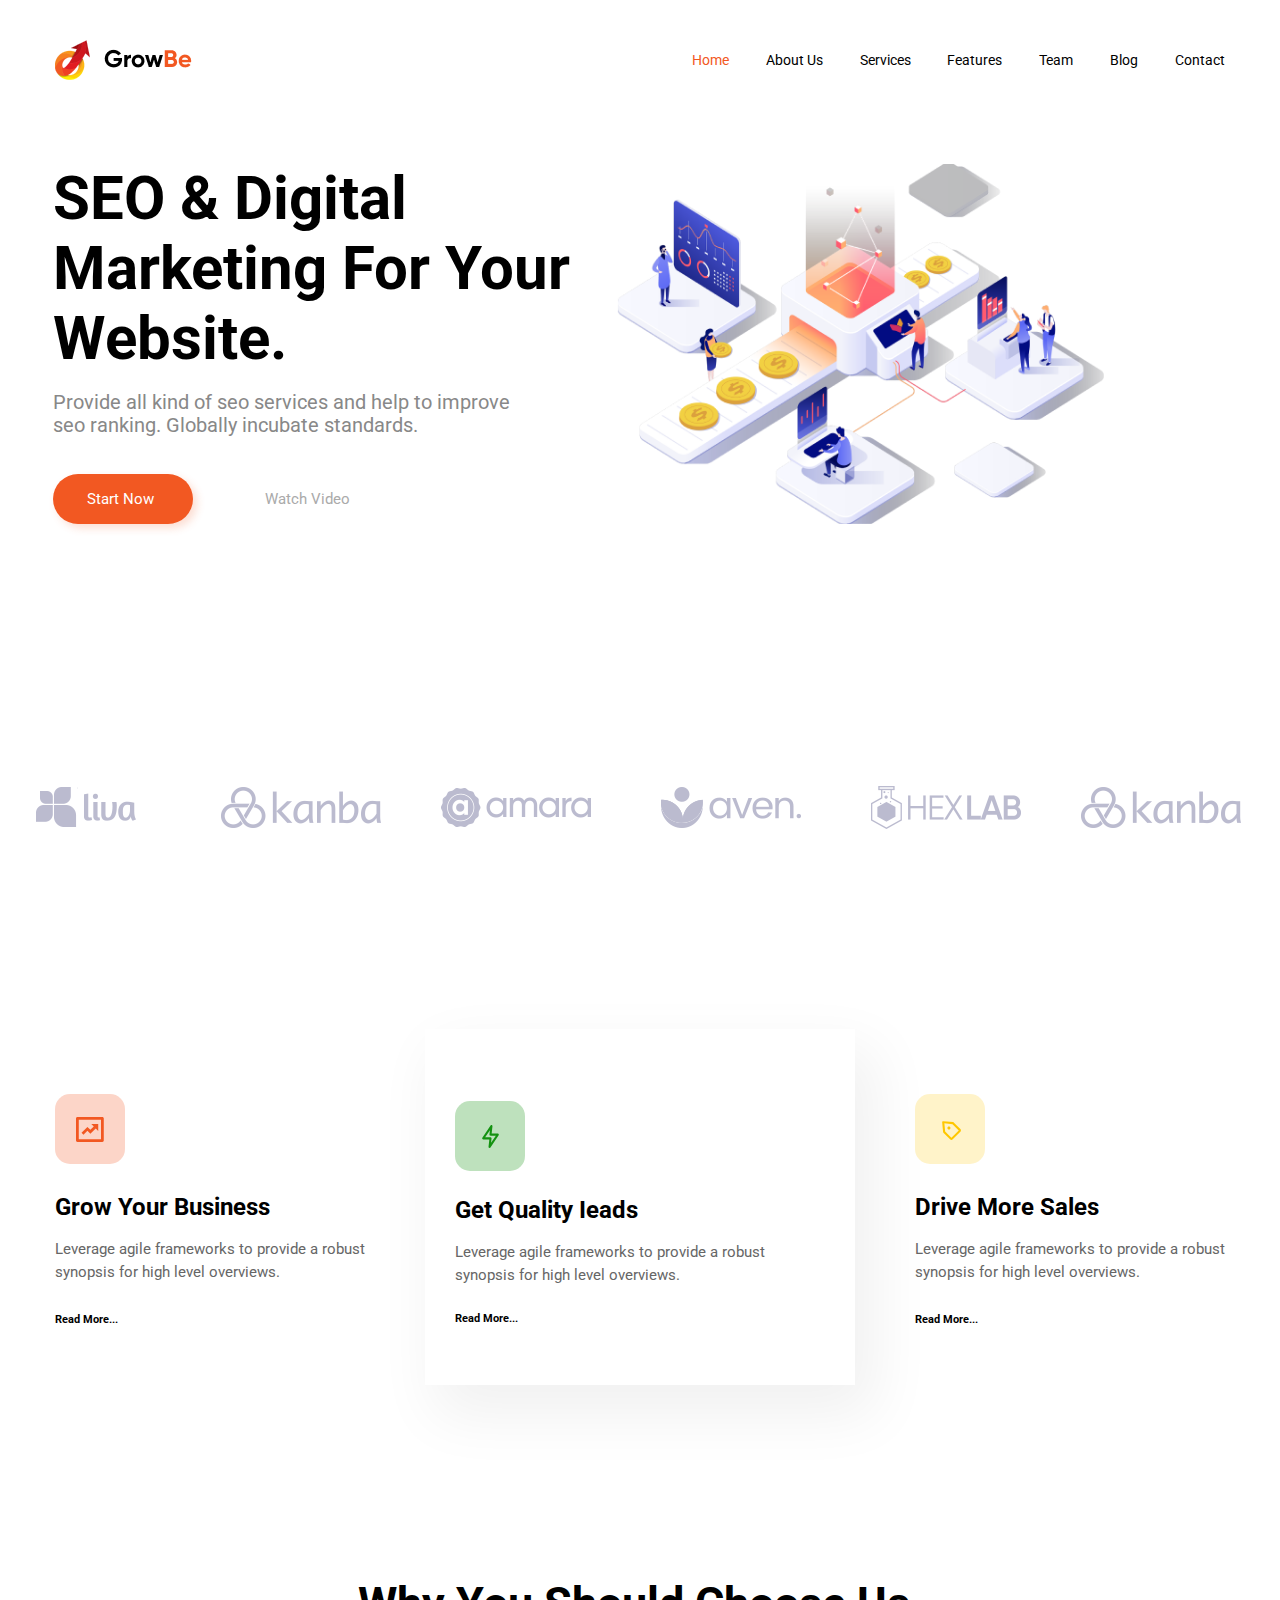
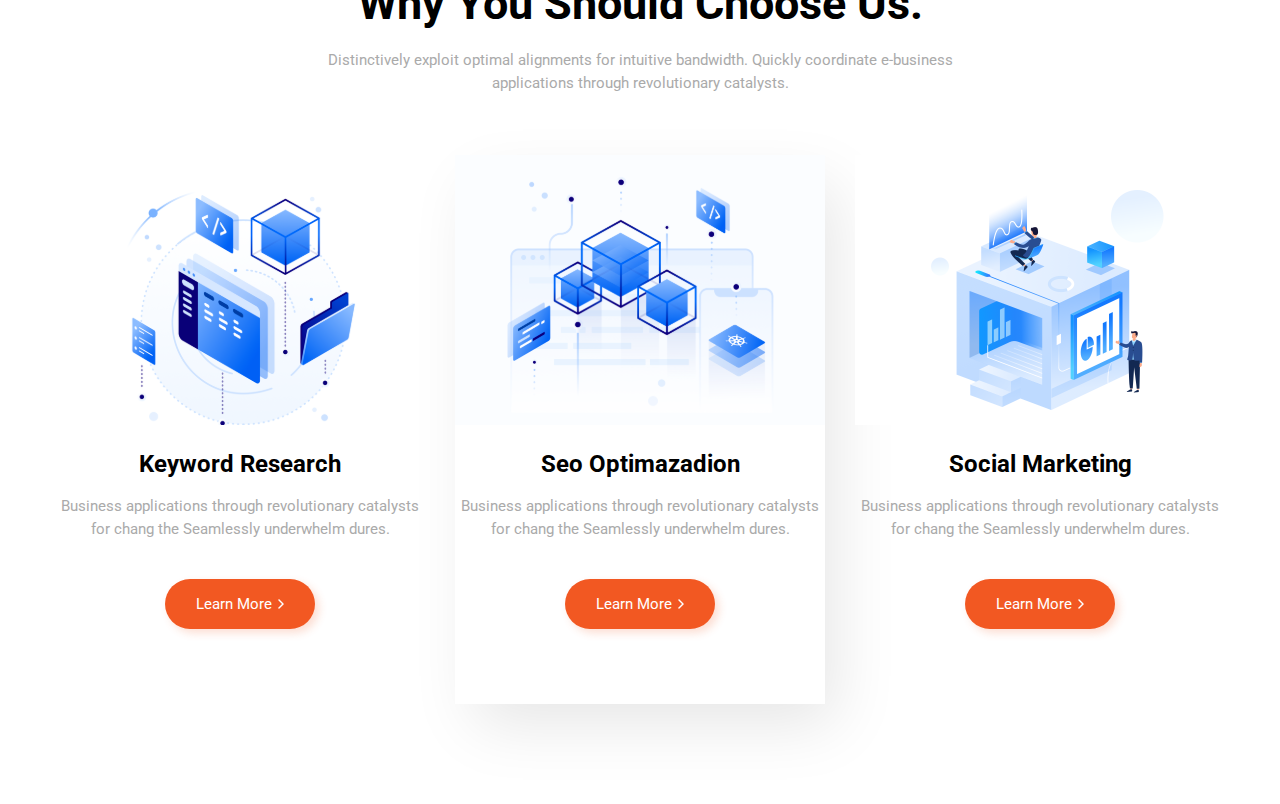
<file: Семинар003/Homework003/index.html>
<!DOCTYPE html>
<html lang="ru">

<head>
    <meta charset="UTF-8">
    <meta http-equiv="X-UA-Compatible" content="IE=edge">
    <meta name="viewport" content="width=device-width, initial-scale=1.0">
    <title>Homewor004</title>
    <link rel="preconnect" href="https://fonts.googleapis.com">
    <link rel="preconnect" href="https://fonts.gstatic.com" crossorigin>
    <link href="https://fonts.googleapis.com/css2?family=Roboto:wght@100;400;900&display=swap" rel="stylesheet">
    <link rel="stylesheet" href="style.css">
</head>

<body>
    <header class="header">
        <div class="header_container">
            <img src="img/header_logo.png" alt="header_logo">
            <nav class="nav_link">
                <a class="header_home_link" href="#">Home</a>
                <a class="header_menu_link" href="#">About Us</a>
                <a class="header_menu_link" href="#">Services</a>
                <a class="header_menu_link" href="#">Features</a>
                <a class="header_menu_link" href="#">Team</a>
                <a class="header_menu_link" href="#">Blog</a>
                <a class="header_menu_link" href="#">Contact</a>
            </nav>
        </div>
    </header>
    <section class="top_content">
        <div class="top_container">
            <div class="top_info">
                <h1 class="top_title">SEO & Digital Marketing For Your Website.</h1>
                <p class="top_text">Provide all kind of seo services and help to improve seo ranking. Globally incubate standards.</p>
                <div class="top_buttons">
                    <div class="button_start">
                        <div class="button medium_button">
                            <a href="#" class="button_text">Start Now</a>
                        </div>
                    </div>
                    <a class="button_watch">Watch Video</a>
                </div>
            </div>
            <img class="top_img" src="img/top_img.png" alt="image">
        </div>
    </section>
    <section class="top_logos">
        <div class="logos">
            <img src="img/logo1.png" alt="logotype">
            <img src="img/logo2.png" alt="logotype">
            <img src="img/logo3.png" alt="logotype">
            <img src="img/logo4.png" alt="logotype">
            <img src="img/logo5.png" alt="logotype">
            <img src="img/logo6.png" alt="logotype">
        </div>
    </section>
    <section class="solution">
        <div class="solution_item">
            <img src="img/solution_icon1.svg" alt="icon">
            <div class="solution_about">
                <h4 class="item_title">Grow Your Business</h4>
                <p class="solution_text">Leverage agile frameworks to provide a robust synopsis for high level overviews.</p>
            </div>
            <a href="#" class="more_link">Read More...</a>
        </div>
        <div class="solution_item_shadow">
            <img class="solution_icon" src="img/solution_icon2.svg" alt="icon">
            <div class="solution_about">
                <h4 class="item_title">Get Quality Ieads</h4>
                <p class="solution_text">Leverage agile frameworks to provide a robust synopsis for high level overviews.</p>
            </div>
            <a href="#" class="more_link">Read More...</a>
        </div>
        <div class="solution_item">
            <img src="img/solution_icon3.svg" alt="icon">
            <div class="solution_about">
                <h4 class="item_title">Drive More Sales</h4>
                <p class="solution_text">Leverage agile frameworks to provide a robust synopsis for high level overviews.</p>
            </div>
            <a href="#" class="more_link">Read More...</a>
        </div>
    </section>
    <section class="about">
        <div class="about_description">
            <h2 class="about_title">
                Why You Should Choose Us.
            </h2>
            <p class="about_text">
                Distinctively exploit optimal alignments for intuitive bandwidth. Quickly coordinate e-business applications through revolutionary catalysts.
            </p>
        </div>
        <div class="about_box">
            <div class="about_item">
                <img class="about_photo" src="img/about_photo1.svg" alt="photo">
                <div class="item_description">
                    <h4 class="item_title">Keyword Research</h4>
                    <p class="about_text">Business applications through revolutionary catalysts for chang the Seamlessly underwhelm dures.</p>
                </div>
                <div class="button big_button">
                    <a href="#" class="button_text">Learn More</a>
                    <img src="img/Vector.png" alt="Vector">
                </div>
            </div>
            <div class="about_item shadow">
                <img class="about_photo" src="img/about_photo2.svg" alt="photo">
                <div class="item_description">
                    <h4 class="item_title">Seo Optimazadion</h4>
                    <p class="about_text">Business applications through revolutionary catalysts for chang the Seamlessly underwhelm dures.</p>
                </div>
                <div class="button big_button">
                    <a href="#" class="button_text">Learn More</a>
                    <img src="img/Vector.png" alt="Vector">
                </div>
            </div>
            <div class="about_item">
                <img class="about_photo" src="img/about_photo3.svg" alt="photo">
                <div class="item_description">
                    <h4 class="item_title">Social Marketing</h4>
                    <p class="about_text">Business applications through revolutionary catalysts for chang the Seamlessly underwhelm dures.</p>
                </div>
                <div class="button big_button">
                    <a href="#" class="button_text">Learn More</a>
                    <img src="img/Vector.png" alt="Vector">
                </div>
            </div>
        </div>
    </section>
</body>

</html>
</file>
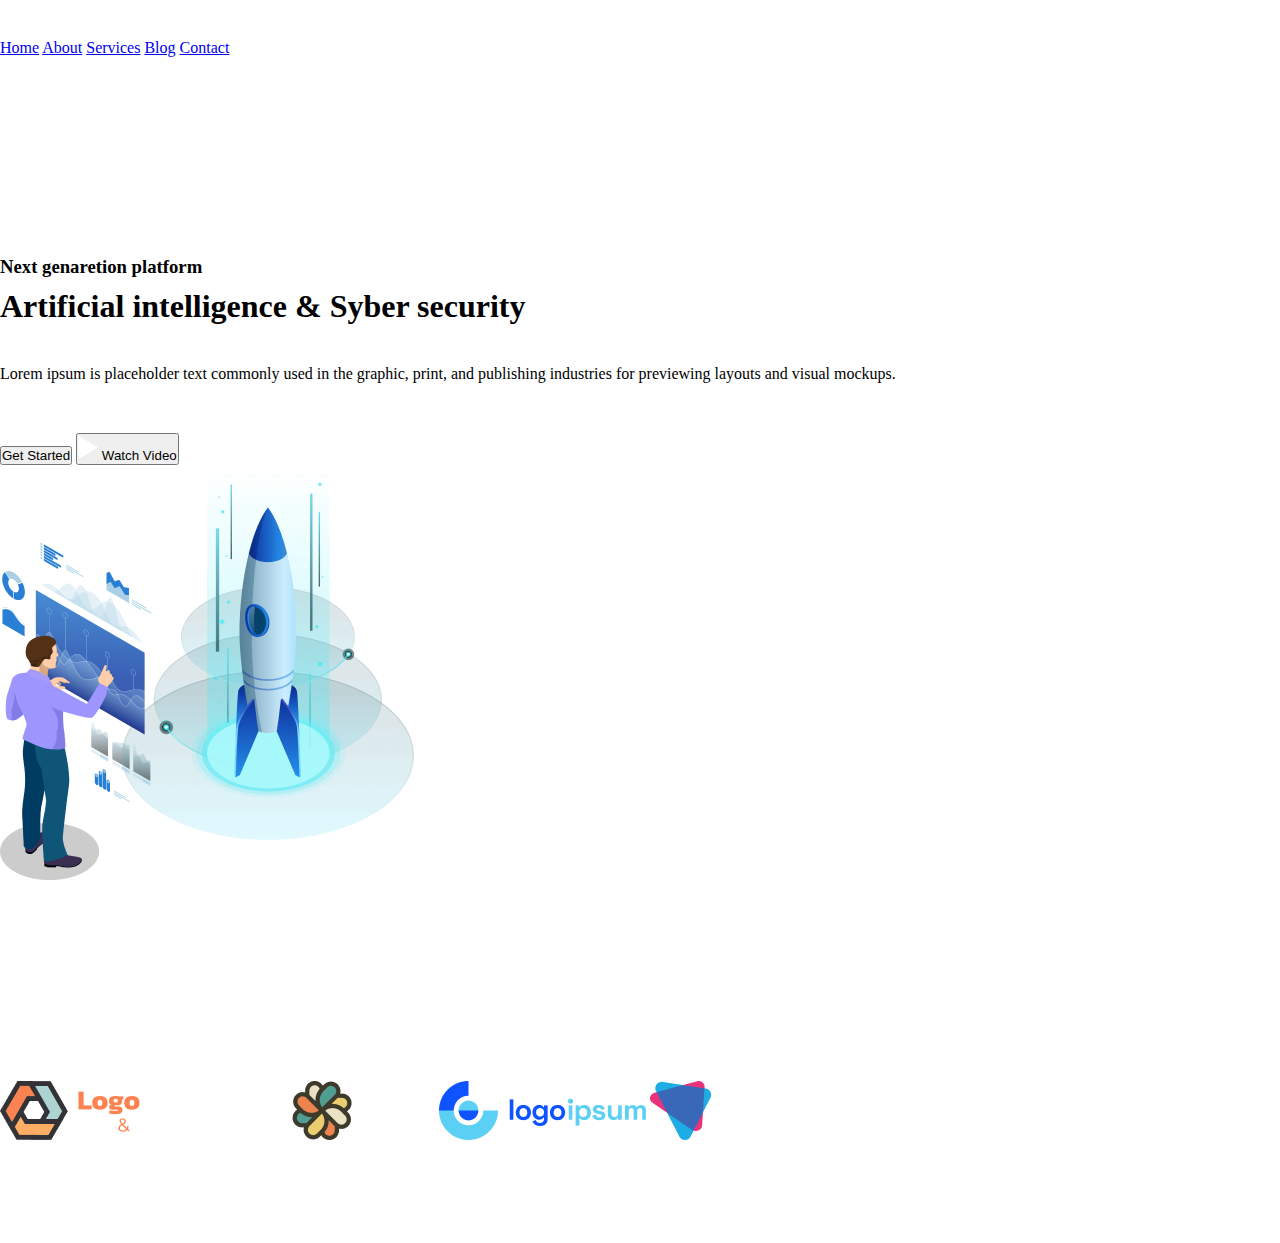
<file: Семинар003/Workshop/index.html>
<!DOCTYPE html>
<html lang="en">

<head>
    <meta charset="UTF-8">
    <meta http-equiv="X-UA-Compatible" content="IE=edge">
    <meta name="viewport" content="width=device-width, initial-scale=1.0">
    <title>New project</title>
    <link rel="stylesheet" href="style.css">
</head>

<body>
    <div class="top">
        <div class="header">
            <a class="header_link" href="#">Home</a>
            <a class="header_link" href="#">About</a>
            <a class="header_link" href="#">Services</a>
            <a class="header_link" href="#">Blog</a>
            <a class="header_link" href="#">Contact</a>
        </div>
        <div class="top_content">
            <div class="top_info">
                <h3 class="subtitle">Next genaretion platform</h3>
                <h1 class="title">Artificial intelligence & Syber security</h1>
                <p class="text">Lorem ipsum is placeholder text commonly used in the graphic, print, and publishing industries for previewing layouts and visual mockups.</p>
                <div class="top_buttons">
                    <button class="button">Get Started</button>
                    <button class="button"><img src="img/play_button.png" alt="play_photo">  Watch Video</button>
                </div>
            </div>
            <img src="img/top_img.png" alt="top_photo">
        </div>
        <div class="top_logos">
            <img src="img/firstlogo.png" alt="logo1">
            <img src="img/secondlogo.png" alt="logo2">
            <img src="img/thirdlogo.png" alt="logo3">
            <img src="img/fourthlogo.png" alt="logo4">
        </div>
    </div>
</body>

</html>
</file>
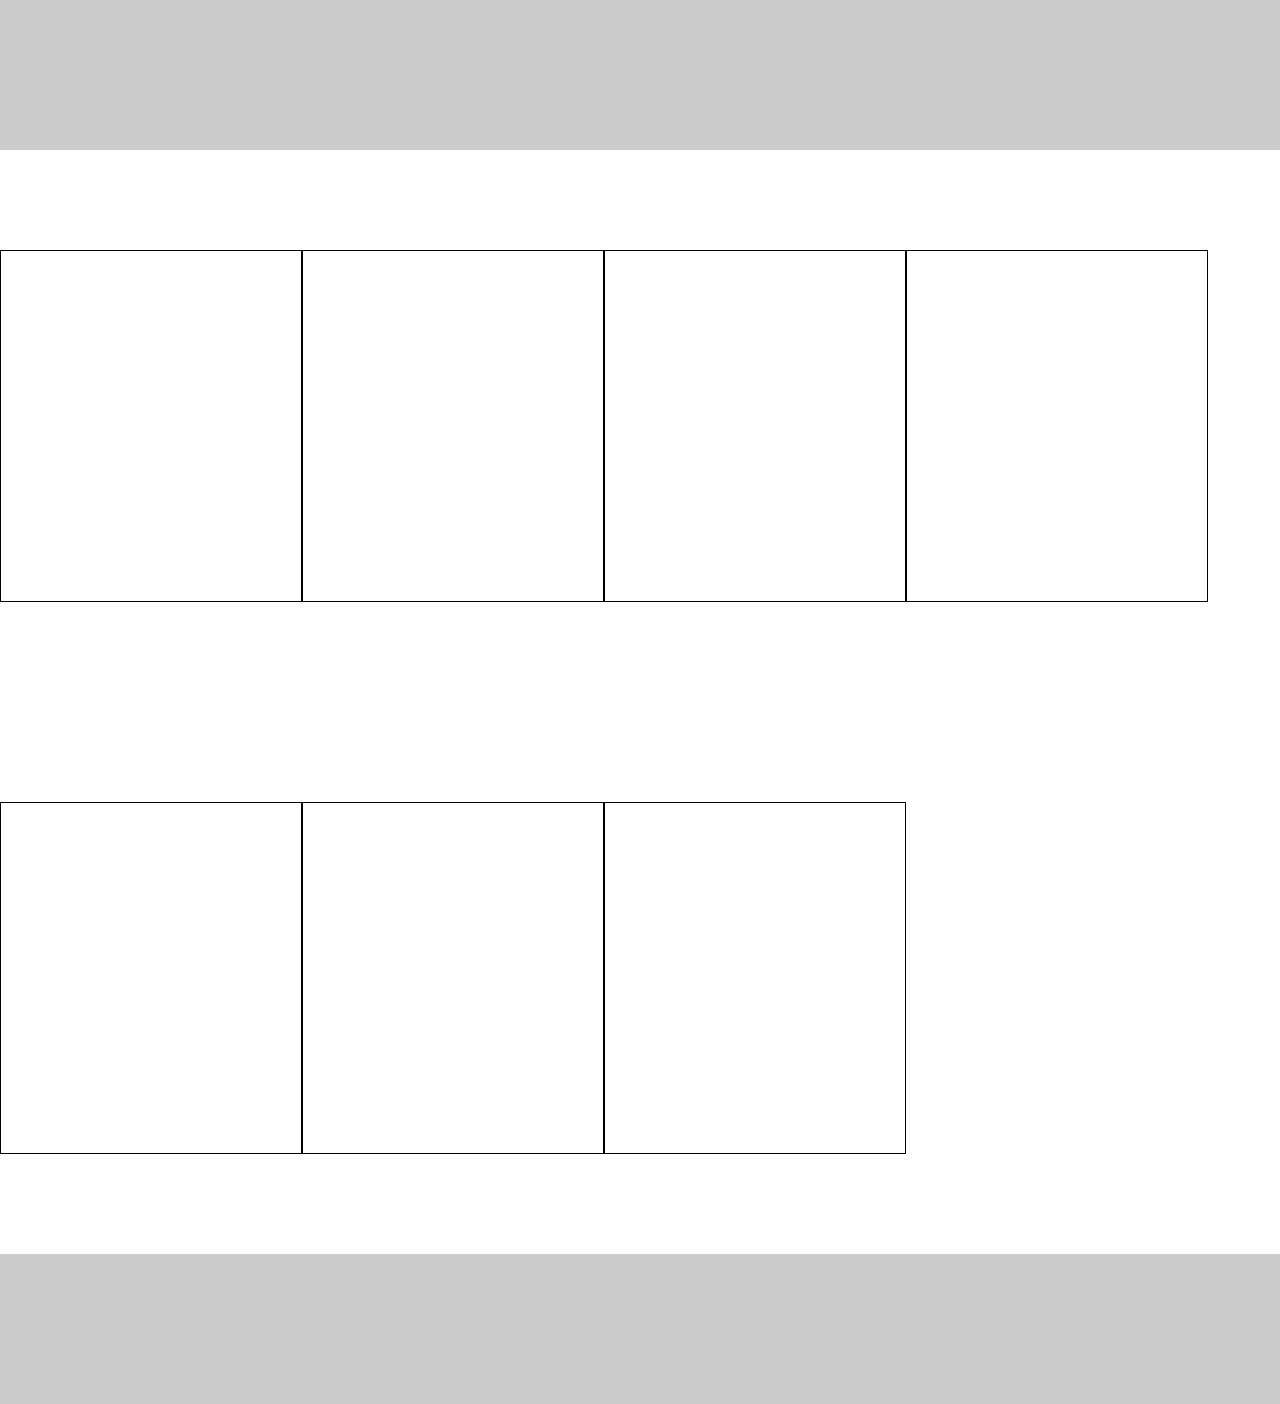
<file: Семинар004/Workshop/index.html>
<!DOCTYPE html>
<html lang="ru">

<head>
    <meta charset="UTF-8">
    <meta http-equiv="X-UA-Compatible" content="IE=edge">
    <meta name="viewport" content="width=device-width, initial-scale=1.0">
    <link rel="stylesheet" href="style.css">
    <title>Document</title>
</head>

<body>
    <div class="header"></div>
    <div class="box">
        <div class="item"></div>
        <div class="item"></div>
        <div class="item"></div>
        <div class="item"></div>
        <div class="item"></div>
        <div class="item"></div>
        <div class="item"></div>
    </div>
    <div class="footer"></div>
</body>

</html>
</file>
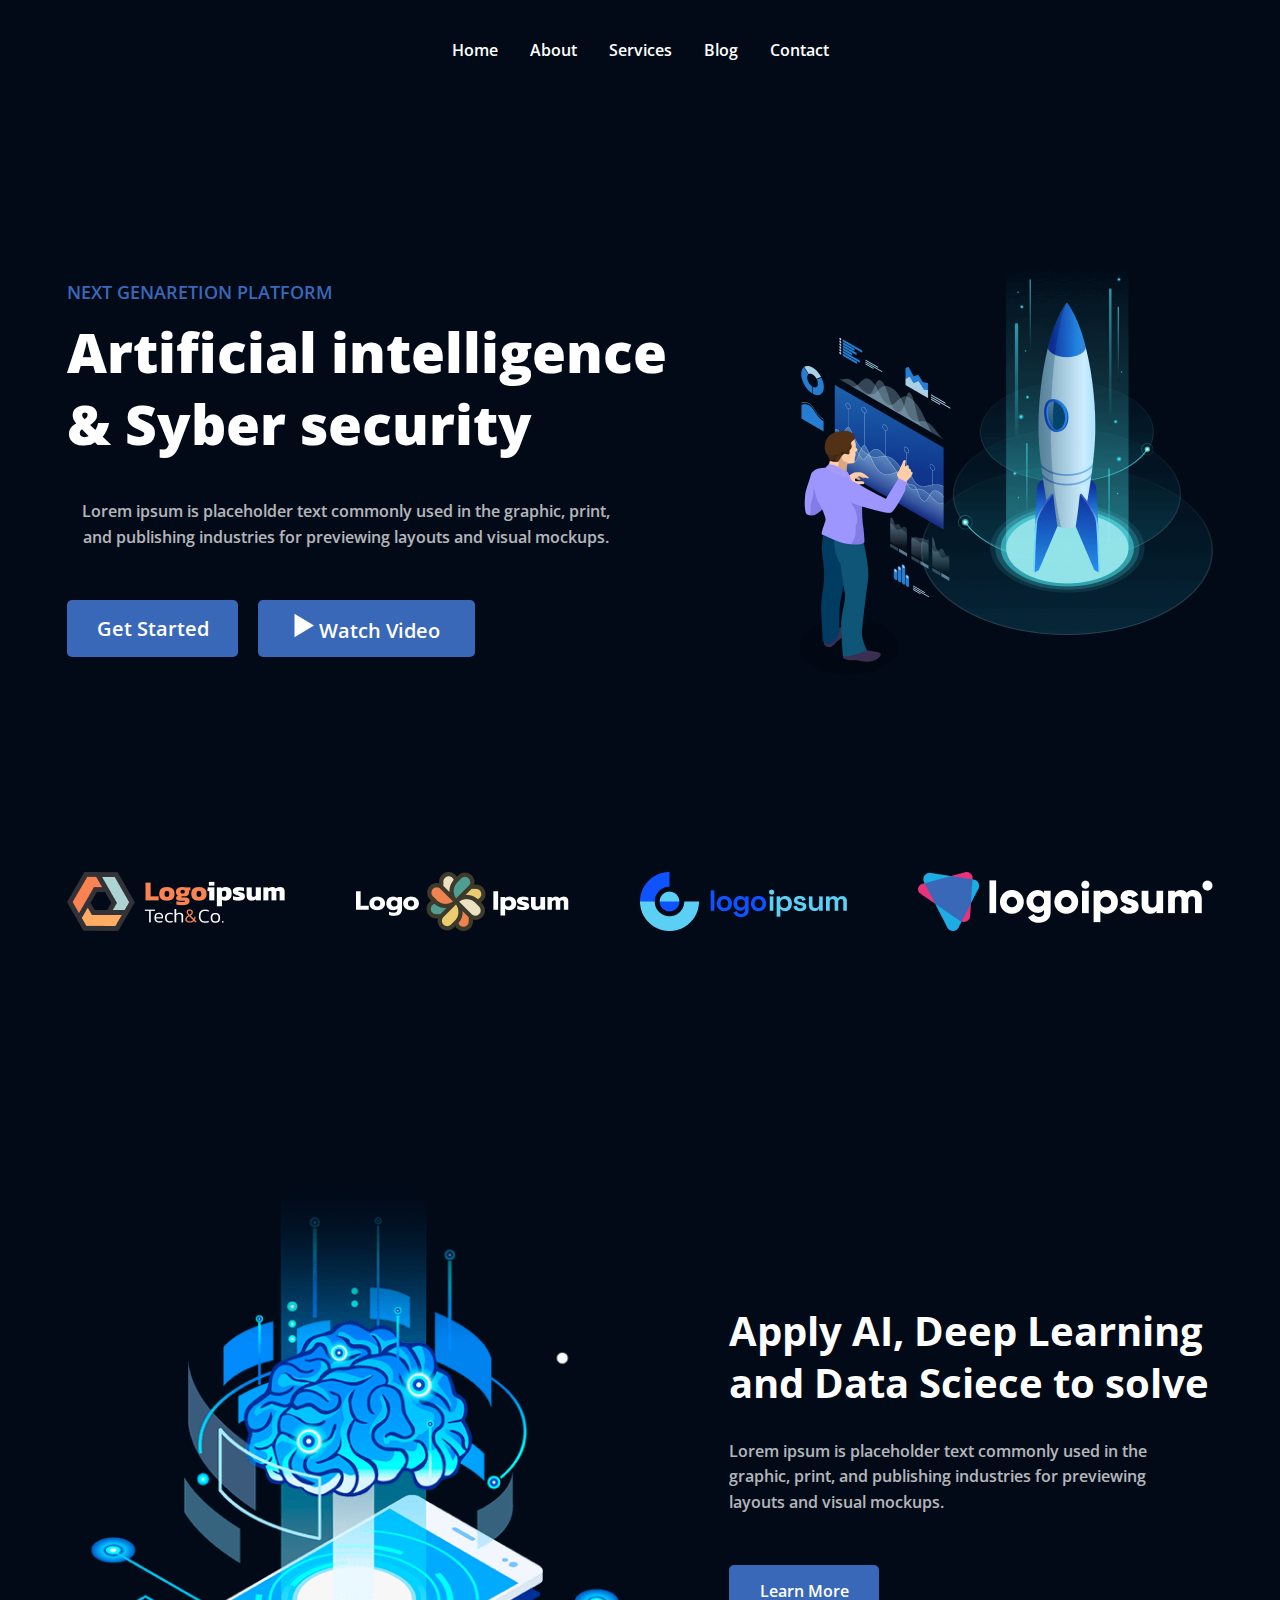
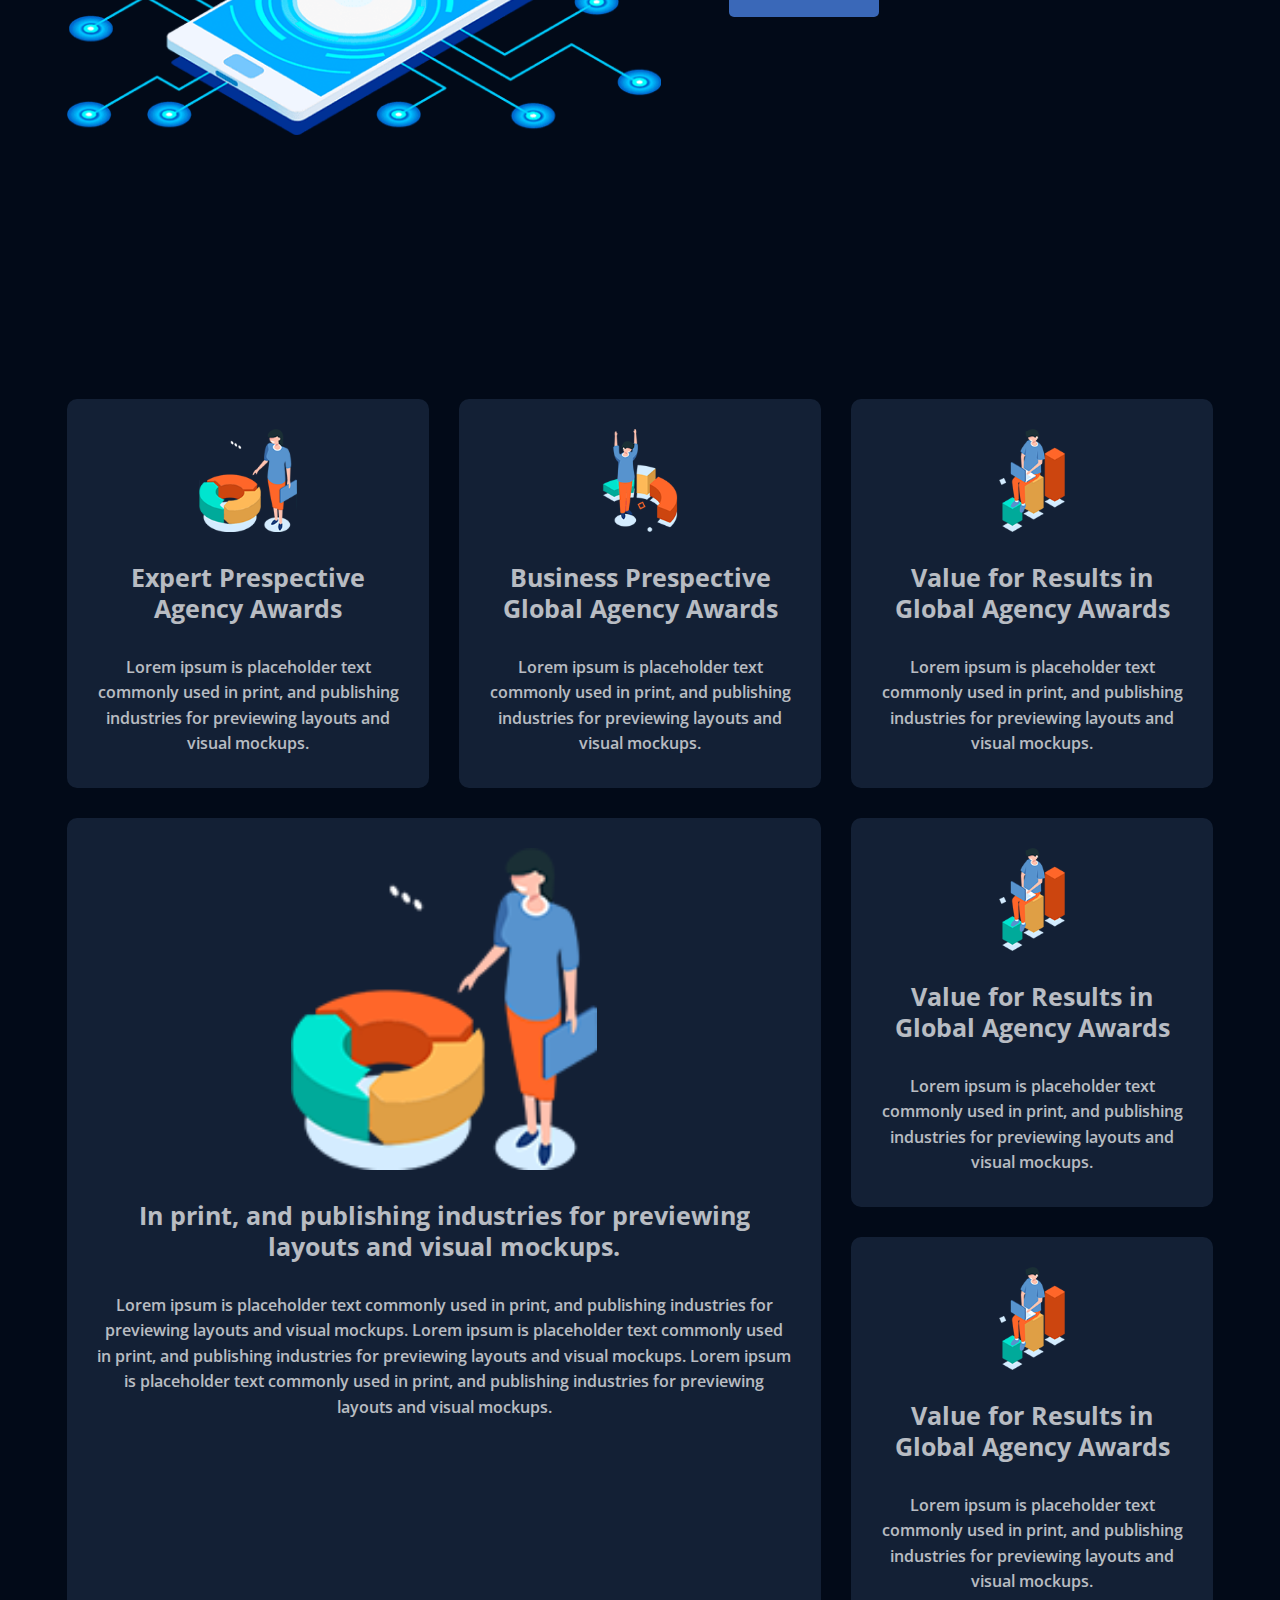
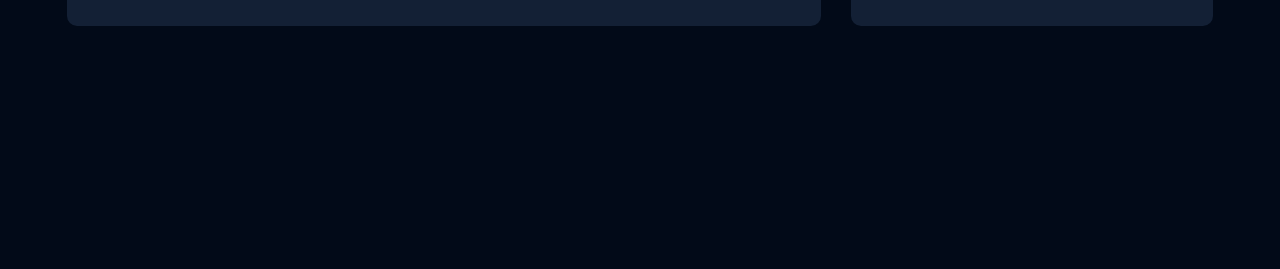
<file: Семинар005/Workshop/index.html>
<!DOCTYPE html>
<html lang="ru">

<head>
    <meta charset="UTF-8">
    <meta http-equiv="X-UA-Compatible" content="IE=edge">
    <meta name="viewport" content="width=device-width, initial-scale=1.0">
    <link rel="preconnect" href="https://fonts.googleapis.com">
    <link rel="preconnect" href="https://fonts.gstatic.com" crossorigin>
    <link href="https://fonts.googleapis.com/css2?family=Open+Sans:wght@600;700&display=swap" rel="stylesheet">
    <link rel="stylesheet" href="style.css">
    <title>Lesson009</title>
</head>

<body class="content">
    <div class="top">
        <div class="header">
            <nav class="header_nav center">
                <a class="header_link" href="#">Home</a>
                <a class="header_link" href="#">About</a>
                <a class="header_link" href="#">Services</a>
                <a class="header_link" href="#">Blog</a>
                <a class="header_link" href="#">Contact</a>
            </nav>
        </div>
        <div class="top_content center">
            <div class="top_info">
                <h3 class="subtitle">Next genaretion platform</h3>
                <h1 class="top_title">Artificial intelligence & Syber security</h1>
                <p class="text top-text">Lorem ipsum is placeholder text commonly used in the graphic, print, and publishing industries for previewing layouts and visual mockups.</p>
                <div class="top_buttons">
                    <div class="button button_middle">
                        <a class="text_button">Get Started</a>
                    </div>
                    <div class="button button_big">
                        <a class="text_button"><img src="img/play_button.png" alt="play_photo"> Watch Video</a>
                    </div>
                </div>
            </div>
            <img class="top_img" src="img/top_img.png" alt="top_photo">
        </div>
        <div class="top_logos center">
            <img src="img/firstlogo.png" alt="logo1">
            <img src="img/secondlogo.png" alt="logo2">
            <img src="img/thirdlogo.png" alt="logo3">
            <img src="img/fourthlogo.png" alt="logo4">
        </div>
    </div>
    <section class="about">
        <div class="about_content center">
            <img class="about_img" src="img/about_img.png" alt="about_photo">
            <div class="about_info">
                <h2 class="about_title">Apply AI, Deep Learning and Data Sciece to solve</h2>
                <p class="text text_about">Lorem ipsum is placeholder text commonly used in the graphic, print, and publishing industries for previewing layouts and visual mockups.</p>
                <div class="button button_little">
                    <a class="text_button text_button_little">Learn More</a>
                </div>
            </div>
        </div>
    </section>
    <section class="box center">
        <div class="item item1">
            <img class="small_item_img" src="img/photo001.svg" alt="photo001">
            <h3 class="title small_weight">Expert Prespective Agency Awards</h3>
            <p class="text small_weight">Lorem ipsum is placeholder text commonly used in print, and publishing industries for previewing layouts and visual mockups.</p>
        </div>
        <div class="item item2">
            <img class="small_item_img" src="img/photo002.svg" alt="photo002">
            <h3 class="title small_weight">Business Prespective Global Agency Awards</h3>
            <p class="text small_weight">Lorem ipsum is placeholder text commonly used in print, and publishing industries for previewing layouts and visual mockups.</p>
        </div>
        <div class="item item3">
            <img class="small_item_img" src="img/photo003.svg" alt="photo003">
            <h3 class="title small_weight">Value for Results in Global Agency Awards</h3>
            <p class="text small_weight">Lorem ipsum is placeholder text commonly used in print, and publishing industries for previewing layouts and visual mockups.</p>
        </div>
        <div class="item item4">
            <img class="big_item_img" src="img/photo001.svg" alt="photo001">
            <h3 class="title big_weight">In print, and publishing industries for previewing layouts and visual mockups.</h3>
            <p class="text big_weight">Lorem ipsum is placeholder text commonly used in print, and publishing industries for previewing layouts and visual mockups. Lorem ipsum is placeholder text commonly used in print, and publishing industries for previewing layouts and visual
                mockups. Lorem ipsum is placeholder text commonly used in print, and publishing industries for previewing layouts and visual mockups.</p>
        </div>
        <div class="item item5">
            <img class="small_item_img" src="img/photo003.svg" alt="photo003">
            <h3 class="title small_weight">Value for Results in Global Agency Awards</h3>
            <p class="text small_weight">Lorem ipsum is placeholder text commonly used in print, and publishing industries for previewing layouts and visual mockups.</p>
        </div>
        <div class="item item6">
            <img class="small_item_img" src="img/photo003.svg" alt="photo003">
            <h3 class="title small_weight">Value for Results in Global Agency Awards</h3>
            <p class="text small_weight">Lorem ipsum is placeholder text commonly used in print, and publishing industries for previewing layouts and visual mockups.</p>
        </div>
    </section>
</body>

</html>
</file>
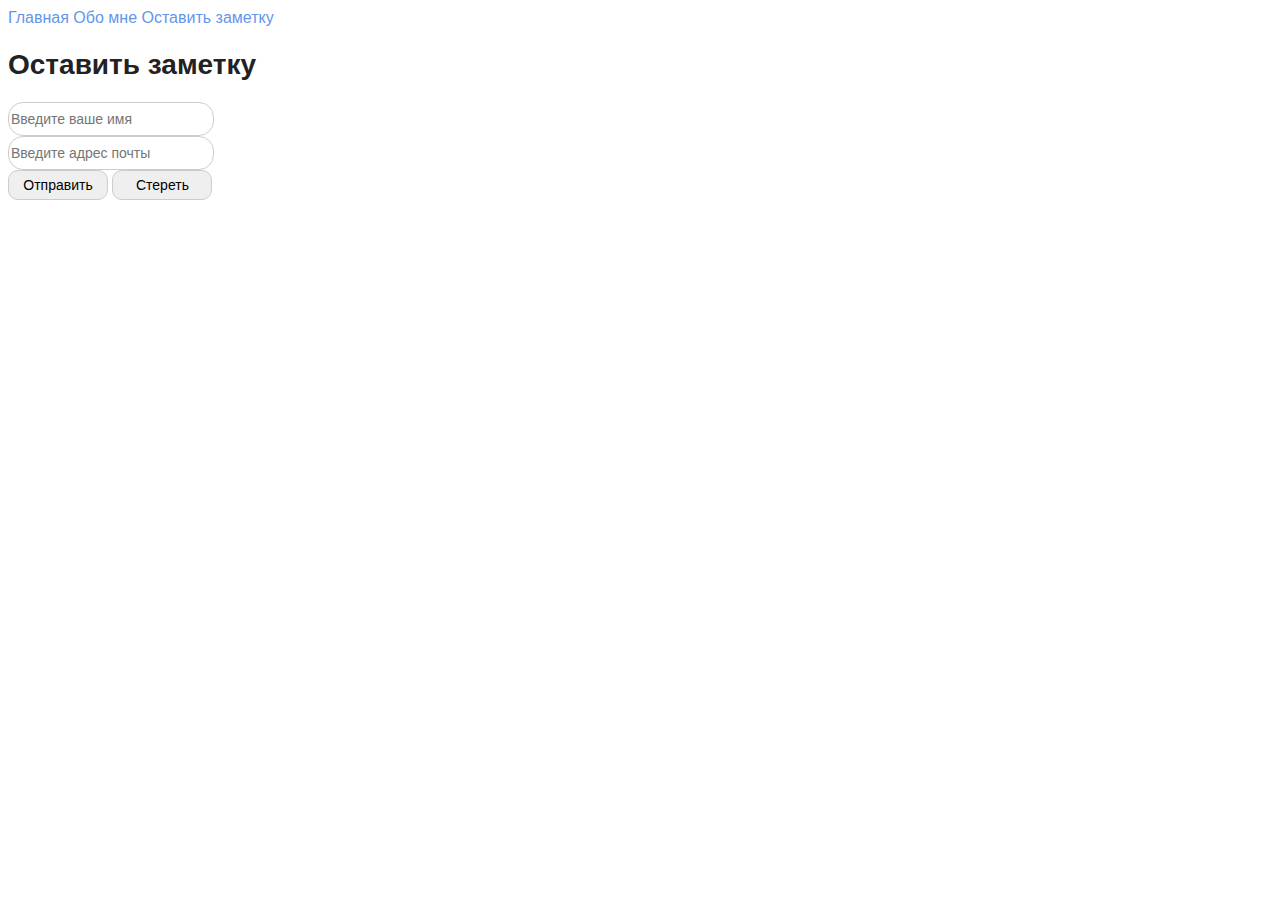
<file: 18.05.2023_Семинар001/Workshop/form.html>
<!DOCTYPE html>
<html lang="ru">

<head>
    <meta charset="UTF-8">
    <meta http-equiv="X-UA-Compatible" content="IE=edge">
    <meta name="viewport" content="width=device-width, initial-scale=1.0">
    <title>Document</title>
    <link rel="stylesheet" href="style.css">

</head>

<body>
    <a href="index.html" class="nav-link">Главная</a>
    <a href="info/about.html" class="nav-link">Обо мне</a>
    <a href="form.html" class="nav-link">Оставить заметку</a>
    <h1 class="title">Оставить заметку</h1>
    <form action="#">
        <input class="input" type="text" name="name" placeholder="Введите ваше имя"><br>
        <input class="input" type="email" name="email" placeholder="Введите адрес почты"><br>
        <button class="btn" type="submit">Отправить</button>
        <button class="btn" type="reset">Стереть</button>
    </form>

</body>

</html>
</file>
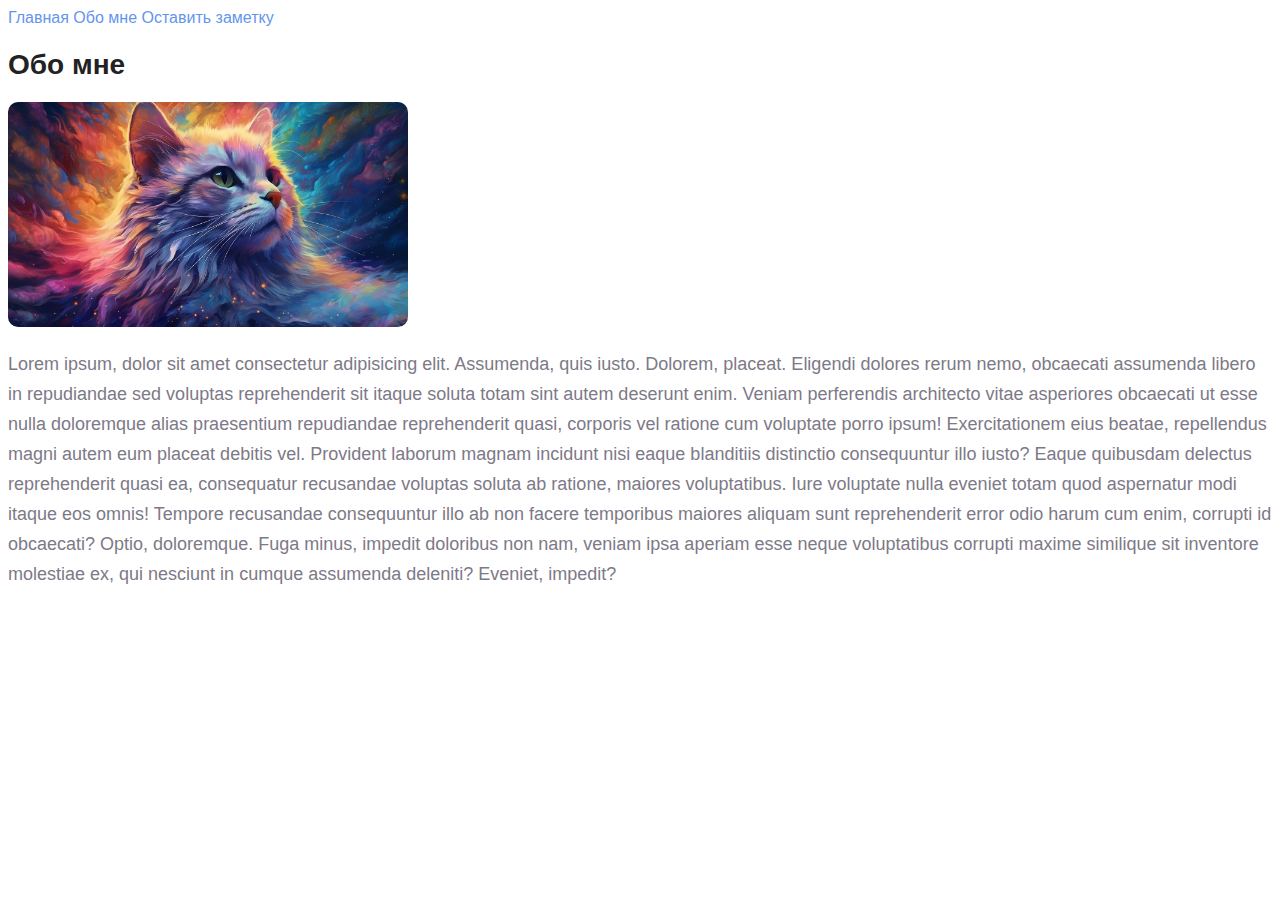
<file: 18.05.2023_Семинар001/Workshop/info/about.html>
<!DOCTYPE html>
<html lang="ru">

<head>
    <meta charset="UTF-8">
    <meta http-equiv="X-UA-Compatible" content="IE=edge">
    <meta name="viewport" content="width=device-width, initial-scale=1.0">
    <title>Document</title>
    <link rel="stylesheet" href="../style.css">
</head>

<body>
    <a href="../index.html" class="nav-link">Главная</a>
    <a href="about.html" class="nav-link">Обо мне</a>
    <a href="../form.html" class="nav-link">Оставить заметку</a>
    <h1 class="title">Обо мне</h1>
    <img src="../img/foto.jpg" alt="cat" width="400px" class="image">
    <p class="text">Lorem ipsum, dolor sit amet consectetur adipisicing elit. Assumenda, quis iusto. Dolorem, placeat. Eligendi dolores rerum nemo, obcaecati assumenda libero in repudiandae sed voluptas reprehenderit sit itaque soluta totam sint autem deserunt enim.
        Veniam perferendis architecto vitae asperiores obcaecati ut esse nulla doloremque alias praesentium repudiandae reprehenderit quasi, corporis vel ratione cum voluptate porro ipsum! Exercitationem eius beatae, repellendus magni autem eum placeat
        debitis vel. Provident laborum magnam incidunt nisi eaque blanditiis distinctio consequuntur illo iusto? Eaque quibusdam delectus reprehenderit quasi ea, consequatur recusandae voluptas soluta ab ratione, maiores voluptatibus. Iure voluptate nulla
        eveniet totam quod aspernatur modi itaque eos omnis! Tempore recusandae consequuntur illo ab non facere temporibus maiores aliquam sunt reprehenderit error odio harum cum enim, corrupti id obcaecati? Optio, doloremque. Fuga minus, impedit doloribus
        non nam, veniam ipsa aperiam esse neque voluptatibus corrupti maxime similique sit inventore molestiae ex, qui nesciunt in cumque assumenda deleniti? Eveniet, impedit?</p>

</body>

</html>
</file>
<file: Lesson_016/style.css>
/* ----------------------------------------------
 * Generated by Animista on 2023-6-20 14:42:44
 * Licensed under FreeBSD License.
 * See http://animista.net/license for more info. 
 * w: http://animista.net, t: @cssanimista
 * ---------------------------------------------- */


/**
 * ----------------------------------------
 * animation bounce-top
 * ----------------------------------------
 */

@-webkit-keyframes bounce-top {
    0% {
        -webkit-transform: translateY(-45px);
        transform: translateY(-45px);
        -webkit-animation-timing-function: ease-in;
        animation-timing-function: ease-in;
        opacity: 1;
    }
    24% {
        opacity: 1;
    }
    40% {
        -webkit-transform: translateY(-24px);
        transform: translateY(-24px);
        -webkit-animation-timing-function: ease-in;
        animation-timing-function: ease-in;
    }
    65% {
        -webkit-transform: translateY(-12px);
        transform: translateY(-12px);
        -webkit-animation-timing-function: ease-in;
        animation-timing-function: ease-in;
    }
    82% {
        -webkit-transform: translateY(-6px);
        transform: translateY(-6px);
        -webkit-animation-timing-function: ease-in;
        animation-timing-function: ease-in;
    }
    93% {
        -webkit-transform: translateY(-4px);
        transform: translateY(-4px);
        -webkit-animation-timing-function: ease-in;
        animation-timing-function: ease-in;
    }
    25%,
    55%,
    75%,
    87% {
        -webkit-transform: translateY(0px);
        transform: translateY(0px);
        -webkit-animation-timing-function: ease-out;
        animation-timing-function: ease-out;
    }
    100% {
        -webkit-transform: translateY(0px);
        transform: translateY(0px);
        -webkit-animation-timing-function: ease-out;
        animation-timing-function: ease-out;
        opacity: 1;
    }
}

@keyframes bounce-top {
    0% {
        -webkit-transform: translateY(-45px);
        transform: translateY(-45px);
        -webkit-animation-timing-function: ease-in;
        animation-timing-function: ease-in;
        opacity: 1;
    }
    24% {
        opacity: 1;
    }
    40% {
        -webkit-transform: translateY(-24px);
        transform: translateY(-24px);
        -webkit-animation-timing-function: ease-in;
        animation-timing-function: ease-in;
    }
    65% {
        -webkit-transform: translateY(-12px);
        transform: translateY(-12px);
        -webkit-animation-timing-function: ease-in;
        animation-timing-function: ease-in;
    }
    82% {
        -webkit-transform: translateY(-6px);
        transform: translateY(-6px);
        -webkit-animation-timing-function: ease-in;
        animation-timing-function: ease-in;
    }
    93% {
        -webkit-transform: translateY(-4px);
        transform: translateY(-4px);
        -webkit-animation-timing-function: ease-in;
        animation-timing-function: ease-in;
    }
    25%,
    55%,
    75%,
    87% {
        -webkit-transform: translateY(0px);
        transform: translateY(0px);
        -webkit-animation-timing-function: ease-out;
        animation-timing-function: ease-out;
    }
    100% {
        -webkit-transform: translateY(0px);
        transform: translateY(0px);
        -webkit-animation-timing-function: ease-out;
        animation-timing-function: ease-out;
        opacity: 1;
    }
}

* {
    margin: 0;
    padding: 0;
}

a {
    text-decoration: none;
}

.menu_link:hover {
    color: red;
}

.menu_link:active {
    color: green;
}

.menu_link:active {
    color: green;
}


/* .menu_link:last-of-type {
    text-decoration: underline;
} */

.menu_list:first-child .menu_link {
    text-decoration: underline;
}

.menu_list:last-child .menu_link {
    font-weight: bold;
}

.menu_list:nth-child(3) .menu_link {
    background-color: orange;
}

.product {
    width: 250px;
    padding: 24px;
    border: 1px solid #000;
    position: relative;
}

.product__img {
    background-color: forestgreen;
    height: 150px;
}


/* .product::after {
    content: 'new';
}

.product::before {
    content: 'sale';
} */

.product_new::after {
    display: flex;
    flex-direction: column;
    justify-content: center;
    content: 'new';
    position: absolute;
    top: 8px;
    right: 8px;
    width: 35px;
    height: 35px;
    background-color: darkred;
    color: white;
    text-align: center;
}

.product_sale::before {
    display: flex;
    flex-direction: column;
    justify-content: center;
    content: 'sale';
    position: absolute;
    top: 8px;
    left: 8px;
    width: 35px;
    height: 35px;
    background-color: orange;
    color: white;
    text-align: center;
}

.icon:hover path {
    fill: red;
}

.icon:active path {
    fill: yellow;
}

.item {
    width: 150px;
    height: 86px;
    background-color: forestgreen;
    border: 1px solid #000;
    transition: transform 1s;
}

.item_1:hover {
    transform: translateX(50px);
}

.item_2:hover {
    transform: scale(2);
}

.item_3:hover {
    transform: rotate(60deg);
}

.content_s {
    margin-top: 200px;
    margin-bottom: 200px;
    margin-left: 200px;
    position: relative;
    height: 1000px;
}

.item_s {
    position: absolute;
    width: 100px;
    height: 40px;
    background-color: aquamarine;
    transition: transform 1s;
}

.content_s:hover .item_1s {
    transform: rotate(45deg);
}

.content_s:hover .item_2s {
    transform: rotate(135deg);
}

.content_s:hover .item_3s {
    transform: rotate(90deg);
}

.content_s:hover .item_4s {
    transform: rotate(0deg);
}

.bounce-top {
    -webkit-animation: bounce-top 0.9s both;
    animation: bounce-top 0.9s both;
}
</file>
<file: 18.05.2023_Семинар001/Homework001/style.css>
a {
    text-decoration: none;
}

.nav-link {
    color: cornflowerblue;
    font-size: 16px;
    line-height: 20px;
}

.heading {
    color: #222222;
    font-size: 28px;
    line-height: 36px;
    font-weight: bold;
}

.text {
    font-style: normal;
    font-weight: 300;
    font-size: 18px;
    line-height: 30px;
    color: #7D7987;
}

.heading-big {
    color: coral;
    font-style: normal;
    font-weight: 700;
    font-size: 36px;
    line-height: 80px;
}
</file>
<file: 18.05.2023_Семинар001/Workshop/style.css>
body {
    font-family: sans-serif;
}

a {
    text-decoration: none;
    color: brown;
}

.nav-link {
    color: cornflowerblue;
    font-size: 16px;
    line-height: 20px;
}

.title {
    color: #222222;
    font-size: 28px;
    line-height: 36px;
    font-weight: bold;
}

.text {
    font-style: normal;
    font-weight: 300;
    font-size: 18px;
    line-height: 30px;
    color: #7D7987;
}

.heading {
    color: coral;
    font-style: normal;
    font-weight: 700;
    font-size: 36px;
    line-height: 80px;
}

.image {
    border-radius: 10px;
}

.input {
    width: 200px;
    height: 30px;
    outline: none;
    border: 1px solid #ccc;
    border-radius: 15px;
    font-size: 14px;
    line-height: 30px;
    font-family: sans-serif;
}

.btn {
    width: 100px;
    height: 30px;
    font-size: 14px;
    border: 1px solid #ccc;
    border-radius: 10px;
}
</file>
<file: Lesson_011/HomeWork/style.css>
* {
    margin: 0;
    padding: 0;
}

a {
    text-decoration: none;
}

body {
    font-family: 'Lato', sans-serif;
}

.center {
    padding-left: calc(50% - 570px);
    padding-right: calc(50% - 570px);
}

img {
    width: 100%;
    display: block;
}

.header {
    height: 75px;
    display: flex;
    justify-content: space-between;
    background: #222222;
}

.nav_link {
    display: flex;
    justify-content: space-between;
    align-items: center;
}

.nav_link_additional {
    width: 111px;
    height: 38px;
    margin-top: 18px;
    margin-bottom: 19px;
}

.nav_link_main {
    width: 159px;
    height: 29px;
    margin-top: 26px;
    margin-bottom: 20px;
}

.link:hover path {
    fill: #F16D7F
}

.main_menu {
    position: relative;
}

.menu_bar_link:hover {
    color: #F16D7F;
}

.menu_bar_title:hover {
    color: black;
}

.menu_bar {
    position: absolute;
    top: -1000px;
    right: 0px;
    z-index: 1;
    transition: right 0.6s;
    width: 232px;
    background: #FFFFFF;
    box-shadow: 6px 4px 35px rgba(0, 0, 0, 0.21);
    padding: 32px;
    box-sizing: border-box;
}

.header_checkbox {
    position: absolute;
    visibility: hidden;
    left: -9999999px;
}

.header_checkbox:checked~.menu_bar {
    top: 47px;
}

.menu_bar_heading {
    font-style: normal;
    font-weight: 700;
    font-size: 14px;
    line-height: 17px;
    color: #000000;
    margin-bottom: 4px;
}

.menu_bar_title {
    display: block;
    margin-bottom: 12px;
    margin-top: 20px;
    font-style: normal;
    font-weight: 400;
    font-size: 14px;
    line-height: 17px;
    color: #F16D7F;
}

.menu_bar_link {
    margin-left: 22px;
    font-style: normal;
    font-weight: 400;
    font-size: 14px;
    line-height: 17px;
    color: #6F6E6E;
}

.menu_bar_list {
    margin-top: 12px;
    display: flex;
    flex-direction: column;
    gap: 11px;
}

.lable_icon {
    width: 44px;
}

.search_icon {
    width: 26px;
}

.menu_icon {
    width: 32px;
}

.person_icon {
    width: 29px;
    height: 29px;
}

.cart_icon {
    width: 32px;
    height: 29px;
}

.top {
    background: #F1E4E6;
    max-height: 764px;
    display: flex;
    padding-left: calc(50% - 800px);
    padding-right: calc(50% - 800px);
}

.top_item1 {
    display: flex;
}

.top_item2 {
    display: flex;
    justify-content: start;
    padding-top: 290px;
    padding-left: 63px;
}

.top_lable_link {
    display: block;
    transition: transform;
    transition-duration: 1s;
}

.top_lable_link:hover {
    transform: scale(1.1);
}

.top_lable {
    min-width: 420px;
    height: 93px;
    display: grid;
    grid-template-columns: 12px 1fr;
    grid-template-rows: 1fr 1fr;
}

.big_line {
    grid-column: 1;
    grid-row: 1/span 2;
    background: #F16D7F;
    border: black solid 1px;
}

.top_title {
    font-style: normal;
    font-weight: 900;
    font-size: 48px;
    line-height: 58px;
    color: #222222;
    padding-left: 16px;
}

.top_subtitle {
    font-style: normal;
    font-weight: 700;
    font-size: 32px;
    line-height: 38px;
    color: #222222;
    display: flex;
    padding-left: 16px;
}

.text_ping {
    color: #F16D7F;
}

.items_box {
    margin-bottom: 61px;
}

.catalog {
    margin-top: 65px;
    margin-bottom: 96px;
    display: flex;
    flex-direction: column;
}

.catalog_box {
    display: flex;
    justify-content: space-between;
    gap: 30px;
    margin-bottom: 30px;
}

.catalog_item {
    flex-grow: 1;
    position: relative;
    display: flex;
    flex-direction: column;
    justify-content: center;
    height: 100%;
    transition: transform;
    transition-duration: 1s;
}

.catalog_item:hover {
    transform: scale(1.05);
}

.catalog_text_box {
    position: absolute;
    width: 100%;
    height: 100%;
    top: 0;
    left: 0;
    display: flex;
    flex-direction: column;
    justify-content: center;
}

.catalog_title {
    font-style: normal;
    font-weight: 700;
    font-size: 24px;
    line-height: 29px;
    text-align: center;
    color: #F16D7F;
}

.catalog_subtitle {
    font-style: normal;
    font-weight: 400;
    font-size: 16px;
    line-height: 19px;
    text-align: center;
    color: #FFFFFF;
}

.products {
    display: flex;
    flex-direction: column;
    align-items: center;
}

.product_img_box {
    position: relative;
}

.product_img {
    position: absolute;
    z-index: 2;
    transition: all;
    transition-duration: 0.3s;
}

.product_img_link {
    display: block;
    position: absolute;
    z-index: 1;
}

.product_img_box:hover .product_img {
    z-index: 0;
}

.product_item {
    background: #F8F8F8;
    display: grid;
    grid-template-rows: 420px auto;
}

.products_title {
    font-style: normal;
    font-weight: 400;
    font-size: 30px;
    line-height: 36px;
    color: #222222;
    text-align: center;
    margin-bottom: 6px;
}

.products_subtitle {
    font-style: normal;
    font-weight: 400;
    font-size: 14px;
    line-height: 17px;
    color: #9F9F9F;
    text-align: center;
}

.products_box {
    margin-top: 48px;
    margin-bottom: 48px;
    display: grid;
    grid-template-rows: 581px 581px;
    grid-template-columns: repeat(3, 360px);
    gap: 30px;
}

.product_text_box {
    margin-top: 25px;
    margin-bottom: 24px;
}

.product_title {
    font-style: normal;
    font-weight: 400;
    font-size: 13px;
    line-height: 16px;
    color: #000000;
}

.product_text {
    margin-top: 16px;
    margin-bottom: 16px;
    font-style: normal;
    font-weight: 300;
    font-size: 14px;
    line-height: 17px;
    color: #5D5D5D;
}

.product_price {
    font-style: normal;
    font-weight: 400;
    font-size: 16px;
    line-height: 19px;
    color: #F16D7F;
}

.product_button {
    margin-bottom: 60px;
    border: #FF6A6A solid 1px;
    width: 212px;
    height: 48px;
    display: flex;
    align-items: center;
    transition: color, background-color;
    transition-duration: 1s;
}

.product_button_text {
    padding: 15px 37px 14px;
    font-style: normal;
    font-weight: 400;
    font-size: 16px;
    line-height: 19px;
    color: #F26376;
    text-align: center;
}

.product_button:hover {
    background-color: #F26376;
}

.product_button:hover .product_button_text {
    transition: color;
    transition-duration: 1s;
    color: white;
}

.offers {
    background: #222224;
    padding-top: 103px;
    padding-bottom: 104px;
    display: flex;
    justify-content: space-between;
    flex-wrap: wrap;
}

.offer_item {
    width: 360px;
    height: 134px;
    transition: transform;
    transition-duration: 1s;
}

.offer_item:hover {
    transform: scale(1.05);
}

.offer_link {
    display: flex;
    flex-direction: column;
    align-items: center;
    height: 100%;
    width: 100%;
}

.offer_icon1 {
    margin-bottom: 28px;
}

.offer_icon2 {
    margin-bottom: 19px;
}

.offer_icon3 {
    margin-bottom: 25px;
}

.offer_title {
    margin-bottom: 16px;
    font-style: normal;
    font-weight: 400;
    font-size: 19.96px;
    line-height: 24px;
    color: #FBFBFB;
}

.offer_text {
    font-style: normal;
    font-weight: 300;
    font-size: 13.972px;
    line-height: 17px;
    text-align: center;
    color: #FBFBFB;
}

.subscribe {
    padding-top: 97px;
    padding-bottom: 126px;
    display: flex;
    align-items: center;
    justify-content: space-between;
    flex-wrap: wrap;
    background: url(img/photo_subscribe.jpg);
    background-size: cover
}

.subscribe_about {
    max-width: 360px;
    min-height: 225px;
    display: flex;
    flex-direction: column;
    align-items: center;
}

.subscribe_img {
    width: 96px;
    padding-bottom: 30px;
}

.subscribe_about_text {
    font-style: italic;
    font-weight: 400;
    font-size: 20px;
    line-height: 24px;
    text-align: center;
    color: #222224;
}

.subscribe_form {
    width: 557px;
    display: flex;
    flex-direction: column;
    align-items: center;
}

.subscribe_form_title {
    font-style: normal;
    font-weight: 700;
    font-size: 24px;
    line-height: 148%;
    text-align: center;
    color: #222224;
}

.subscribe_form_text {
    font-style: normal;
    font-weight: 400;
    font-size: 18px;
    line-height: 140%;
    text-align: center;
    color: #222224;
}

.subscribe_box {
    display: grid;
    grid-template-columns: 256px 100px;
    margin-top: 32px;
    width: 356px;
}

.subscribe_form_email {
    width: auto;
    height: 49px;
    border-top-left-radius: 25px;
    border-bottom-left-radius: 25px;
    background: #E1E1E1;
    border: none;
    padding-left: 25px;
    padding-right: 25px;
}

.button_subscribe {
    width: 100%;
    height: 47px;
    border-top-right-radius: 25px;
    border-bottom-right-radius: 25px;
    border: solid 1px #E05C6E;
    background: #E05C6E;
    font-style: normal;
    font-weight: 400;
    font-size: 14px;
    line-height: 17px;
    display: flex;
    align-items: center;
    justify-content: center;
    color: #FFFFFF;
}

.button_subscribe:hover {
    transition: color, background;
    transition-duration: 1s;
    color: #E05C6E;
    background: #FFFFFF;
}

.footer {
    background: #222224;
    padding-top: 24px;
    padding-bottom: 24px;
    display: flex;
    justify-content: space-between;
    align-items: center;
}

.brand {
    font-style: normal;
    font-weight: 400;
    font-size: 16px;
    line-height: 19px;
    color: #FBFBFB;
}

.icon {
    display: block;
}

.footer_icons {
    display: flex;
    gap: 7px;
}

.icon path {
    transition: fill;
    transition-duration: 1s;
}

.footer_icon:hover path {
    fill: #F16D7F;
}

.footer_icon:hover g path {
    fill: white;
}

@media (max-width: 1140px) {
    .nav_link_additional {
        margin-left: 32px;
    }
    .nav_link_main {
        margin-right: 32px;
    }
    .top_item2 {
        display: flex;
        align-items: center;
        padding-left: 39px;
        padding-top: 0;
    }
    .top_title {
        font-size: 44px;
        line-height: 53px;
    }
    .top_subtitle {
        font-size: 24px;
        line-height: 29px;
    }
    .catalog {
        margin-bottom: 110px;
        margin-left: 16px;
        margin-right: 16px;
    }
    .catalog_box {
        gap: 20px;
        margin-bottom: 20px;
    }
    .products_box {
        margin-top: 73px;
        margin-bottom: 33px;
        grid-template-columns: repeat(2, 360px);
        gap: 16px;
    }
    .product_button {
        margin-bottom: 71px;
    }
    .offers {
        padding-top: 48px;
        padding-bottom: 64px;
        display: flex;
        flex-direction: column;
        align-items: center;
        flex-wrap: nowrap;
        gap: 48px;
    }
    .subscribe {
        padding-top: 64px;
        padding-bottom: 140px;
        display: flex;
        flex-direction: column;
    }
    .subscribe_form {
        margin-top: 48px;
    }
    .subscribe_box {
        margin-top: 27px;
    }
    .footer {
        padding-left: 32px;
        padding-right: 32px;
    }
}

@media (max-width: 767px) {
    .header {
        height: 74px;
    }
    .person_icon {
        display: none;
    }
    .cart_icon {
        display: none;
    }
    .nav_link_additional {
        margin-left: 16px;
    }
    .nav_link_main {
        width: 32px;
        height: 23px;
        margin: 25px 16px 26px;
    }
    .link_additional {
        width: 0;
    }
    .top {
        width: 100vw;
        height: 363px;
        justify-content: center;
    }
    .top_item1 {
        display: none;
    }
    .top_item2 {
        display: flex;
        align-items: center;
        padding: 0;
    }
    .top_lable {
        min-width: 0;
        height: 61px;
        display: grid;
        grid-template-columns: 12px 1fr;
        grid-template-rows: 1fr 1fr;
    }
    .big_line {
        grid-column: 1;
        grid-row: 1/span 2;
        background: #F16D7F;
        border: black solid 1px;
        margin: 4.5px 0;
    }
    .top_title {
        font-style: normal;
        font-weight: 900;
        font-size: 38px;
        line-height: 46px;
        color: #222222;
        padding-left: 15px;
    }
    .top_subtitle {
        font-style: normal;
        font-weight: 700;
        font-size: 20px;
        line-height: 24px;
        color: #222222;
        display: flex;
        padding-left: 15px;
    }
    .catalog {
        margin: 64px 16px;
        display: flex;
    }
    .catalog_box {
        gap: 32px;
        margin-bottom: 32px;
        flex-direction: column;
    }
    .products_box {
        margin-top: 65px;
        margin-bottom: 41px;
        margin-left: 8px;
        margin-right: 8px;
        grid-template-rows: auto;
        grid-template-columns: 304px;
        gap: 16px;
    }
    .product_text_box {
        margin-bottom: 20px;
    }
    .product_text {
        margin-top: 13px;
        margin-bottom: 18px;
    }
    .catalog_img {
        height: 111px;
        object-fit: cover;
    }
    .product_button {
        margin-bottom: 85px;
    }
    .offers {
        padding-bottom: 81px;
        display: flex;
        flex-direction: column;
        align-items: center;
        flex-wrap: nowrap;
        gap: 47px;
    }
    .subscribe {
        padding-bottom: 110px;
    }
    .subscribe_about {
        max-width: 343px;
        min-height: 194px;
        display: flex;
        flex-direction: column;
        align-items: center;
        margin-left: 9px;
        margin-right: 9px;
    }
    .subscribe_img {
        width: 92px;
        padding-bottom: 29px;
    }
    .subscribe_about_text {
        font-size: 18px;
        line-height: 22px;
    }
    .subscribe_form_text {
        font-size: 14px;
    }
    .subscribe_box {
        display: grid;
        grid-template-columns: auto 96px;
        margin-top: 22px;
        width: 100%;
    }
    .subscribe_form {
        width: 95%;
        max-width: 341px;
        margin-top: 59px;
    }
    .subscribe_form_email {
        height: 47px;
        border-top-left-radius: 23px;
        border-bottom-left-radius: 23px;
        padding-left: 21px;
    }
    .button_subscribe {
        width: 100%;
        height: 45px;
        border-top-right-radius: 23px;
        border-bottom-right-radius: 23px;
    }
    .footer {
        background: #222224;
        padding-top: 43px;
        padding-bottom: 9px;
        display: flex;
        flex-direction: column-reverse;
        gap: 40px;
    }
}
</file>
<file: Семинар003/Homework003/style.css>
* {
    margin: 0;
    padding: 0;
}

body {
    font-family: 'Roboto', sans-serif;
}

a {
    text-decoration: none;
}

.header {
    padding-top: 40px;
    background: #FFFFFF;
}

.header_container {
    max-width: 1170px;
    margin: 0 auto;
    display: flex;
    justify-content: space-between;
    align-items: center;
}

.nav_link {
    width: 533px;
    display: flex;
    justify-content: space-between;
    flex-wrap: wrap;
    align-items: center;
    font-size: 14px;
    line-height: 16px;
}

.header_home_link {
    color: #F25822;
}

.header_menu_link {
    color: #000;
}

.top_content {
    margin-top: 84px;
    margin-bottom: 162px;
    background: #FFFFFF;
}

.top_info {
    margin-right: 41px;
}

.top_container {
    max-width: 1174px;
    margin: 0 auto;
    display: flex;
    justify-content: start;
    flex-direction: row;
    flex-wrap: wrap;
}

.top_title {
    max-width: 522px;
    margin-bottom: 17px;
    font-size: 60px;
    line-height: 70px;
    color: #000000;
}

.top_text {
    max-width: 466px;
    font-size: 20px;
    line-height: 23px;
    color: #888888;
}

.top_img {
    max-width: 545px;
}

.top_buttons {
    margin-top: 37px;
    display: flex;
    justify-content: start;
    align-items: center;
}

.button {
    background: #F25822;
    box-shadow: 4px 4px 8px rgba(242, 88, 34, 0.2);
    border-radius: 50px;
    display: flex;
    justify-content: center;
    align-items: center;
}

.medium_button {
    width: 140px;
    height: 50px;
}

.button_start {
    margin-right: 72px;
}

.button_text {
    font-size: 15px;
    line-height: 18px;
    color: #FFFFFF;
    margin-right: 6px;
}

.button_watch {
    font-size: 15px;
    line-height: 18px;
    color: #AAAAAA;
}

.top_logos {
    padding-top: 97px;
    padding-bottom: 96px;
    background: #FFFFFF;
}

.logos {
    max-width: 1236px;
    margin: 0 auto;
    padding-right: 33px;
    display: flex;
    justify-content: space-between;
    flex-direction: row;
    flex-wrap: wrap;
    align-content: center;
    align-items: center;
}

.solution {
    max-width: 1170px;
    margin: 0 auto;
    padding: 100px 0;
    display: flex;
    flex-direction: row;
    flex-wrap: wrap;
    justify-content: center;
    align-items: center;
}

.solution_item {
    height: 226px;
    width: 310px;
    min-width: 310px;
    flex-direction: column;
    justify-content: center;
}

.solution_item_shadow {
    height: 291px;
    width: 370px;
    min-width: 370px;
    padding: 40px 30px 25px;
    margin: 0 60px;
    background: #FFFFFF;
    box-shadow: 15px 25px 56px 6px rgba(0, 0, 0, 0.06);
    display: flex;
    flex-direction: column;
    justify-content: center;
}

.solution_about {
    margin: 25px 0;
}

.item_title {
    font-size: 24px;
    line-height: 28px;
    color: #000000;
    margin-bottom: 17px;
}

.solution_text {
    font-size: 15px;
    line-height: 150%;
    color: #666666;
}

.more_link {
    font-size: 11px;
    line-height: 150%;
    font-weight: bold;
    color: #000000;
}

.solution_icon {
    width: 70px;
}

.about {
    max-width: 1170px;
    margin: 0 auto;
    padding-top: 92px;
    padding-bottom: 100px;
    display: flex;
    flex-direction: column;
    align-items: center;
}

.about_description {
    min-height: 123px;
    max-width: 682px;
    margin-bottom: 55px;
    display: flex;
    flex-direction: column;
    align-items: center;
}

.about_title {
    font-size: 45px;
    line-height: 53px;
    color: #000000;
    margin-bottom: 19px;
}

.about_text {
    font-size: 16px;
    line-height: 150%;
    text-align: center;
    color: #666666;
}

.about_box {
    display: grid;
    grid-template-columns: repeat(3, 370px);
    grid-template-rows: 549px;
    gap: 30px;
}

.about_photo {
    height: 270px;
}

.item_description {
    margin-top: 25px;
    margin-bottom: 39px;
    display: flex;
    flex-direction: column;
    align-items: center;
}

.about_text {
    font-size: 15px;
    line-height: 150%;
    text-align: center;
    color: #AAAAAA;
}

.about_item {
    padding-bottom: 50px;
    display: flex;
    flex-direction: column;
    align-items: center;
}

.shadow {
    grid-column: 2;
    background: #FFFFFF;
    box-shadow: 15px 25px 60px -5px rgba(0, 0, 0, 0.1);
}

.big_button {
    height: 50px;
    width: 150px;
}
</file>
<file: Семинар003/Workshop/style.css>
* {
    margin: 0;
    padding: 0;
}

.top {
    padding-bottom: 99px
}

.header {
    padding-top: 39px;
    padding-bottom: 39px;
}

.top_content {
    margin-top: 160px;
    margin-bottom: 197px;
}

.subtitle {
    margin-bottom: 10px;
}

.title {
    margin-bottom: 40px;
}

.top_buttons {
    margin-top: 50px;
}
</file>
<file: Семинар004/Workshop/style.css>
* {
    margin: 0;
    padding: 0;
}

.header,
.footer {
    height: 150px;
    background-color: #ccc;
}

.box {
    display: flex;
    flex-direction: row;
    flex-wrap: wrap;
}

.item {
    width: 300px;
    height: 350px;
    border: 1px solid black;
    margin: 100px 0;
}
</file>
<file: Семинар005/Workshop/style.css>
* {
    margin: 0;
    padding: 0;
}

a {
    text-decoration: none;
}

body {
    font-family: 'Open Sans', sans-serif;
}

.content {
    background-color: #020A18;
}

.center {
    padding-left: calc(50% - 573px);
    padding-right: calc(50% - 573px);
}

.top {
    padding-bottom: 99px
}

.header_nav {
    display: flex;
    justify-content: center;
}

.header_link {
    font-style: normal;
    font-weight: 600;
    font-size: 16px;
    line-height: 22px;
    color: #FFFFFF;
    padding: 39px 16px;
}

.top_content {
    margin-top: 160px;
    margin-bottom: 197px;
    display: flex;
    gap: 128px;
    flex-direction: row;
    flex-wrap: wrap;
    align-items: center;
    justify-content: center;
}

.top_info {
    max-width: 604px;
}

.subtitle {
    font-style: normal;
    font-weight: 600;
    font-size: 18px;
    line-height: 160%;
    text-transform: uppercase;
    color: #3A68B8;
}

.top_title {
    margin-top: 10px;
    margin-bottom: 40px;
    font-style: normal;
    font-weight: 800;
    font-size: 55px;
    line-height: 130%;
    color: #FFFFFF;
}

.top-text {
    font-size: 18px;
    text-align: start;
    max-width: 558px;
}

.top_buttons {
    margin-top: 50px;
    width: 408px;
    height: 57px;
    display: flex;
    gap: 20px;
}

.button {
    background: #3A68B8;
    border-radius: 5px;
    height: 57px;
    display: flex;
    align-items: center;
    justify-content: center;
}

.button_middle {
    width: 171px;
}

.button_big {
    width: 217px;
}

.text_button {
    font-style: normal;
    font-weight: 600;
    font-size: 20px;
    line-height: 27px;
    color: #FFFFFF;
}

.top_img {
    width: 414px;
}

.top_logos {
    display: flex;
    justify-content: center;
    flex-wrap: wrap;
    gap: 71px;
}

.title {
    padding-top: 30px;
    padding-bottom: 30px;
    font-style: normal;
    font-weight: 700;
    font-size: 25px;
    line-height: 125%;
    text-align: center;
    color: #FFFFFF;
    opacity: 0.7;
}

.text {
    font-style: normal;
    font-weight: 600;
    font-size: 16px;
    line-height: 160%;
    text-align: center;
    color: #FFFFFF;
    opacity: 0.7;
}

.about {
    padding-top: 157px;
    padding-bottom: 264px;
}

.about_content {
    display: flex;
    gap: 68px;
    flex-direction: row;
    flex-wrap: wrap;
    align-items: center;
    justify-content: center;
}

.about_img {
    width: 594px;
}

.about_info {
    max-width: 484px;
}

.about_title {
    margin-bottom: 30px;
    font-style: normal;
    font-weight: 700;
    font-size: 40px;
    line-height: 130%;
    color: #FFFFFF;
}

.text_about {
    max-width: 460px;
    text-align: start;
}

.button_little {
    margin-top: 50px;
    width: 150px;
    height: 52px;
}

.text_button_little {
    font-size: 16px;
    line-height: 22px;
}

.box {
    max-width: 1146px;
    margin: 0 auto 243px;
    display: grid;
    grid-template: 389px 389px 389px/362px 362px 362px;
    gap: 30px;
}

.item {
    display: flex;
    flex-wrap: nowrap;
    align-content: center;
    align-items: center;
    flex-direction: column;
    background: #132035;
    border-radius: 10px;
    padding: 30px;
}

.item1 {
    grid-area: 1/1;
}

.item2 {
    grid-area: 1/2;
}

.item3 {
    grid-area: 1/3;
}

.item4 {
    grid-row: 2/4;
    grid-column: 1/3;
}

.item5 {
    grid-area: 2/3;
}

.item6 {
    grid-area: 3/3;
}

.small_item_img {
    width: 98px;
    height: 103px;
}

.big_item_img {
    width: 306px;
    height: 322px;
}

@media (max-width: 1146px) {
    .center {
        padding-left: calc(50% - 376px);
        padding-right: calc(50% - 376px);
    }
    .top {
        padding-bottom: 120px
    }
    .subtitle {
        font-size: 16px;
    }
    .top_title {
        font-size: 48px;
    }
    .box {
        display: flex;
        gap: 32px;
        flex-direction: column;
        align-items: center;
    }
    .item {
        width: 362px;
        min-height: 389px;
        display: flex;
        flex-wrap: nowrap;
        align-content: center;
        align-items: center;
        flex-direction: column;
        background: #132035;
        border-radius: 10px;
        padding: 30px;
        /* overflow: hidden; */
    }
    .big_item_img {
        width: 98px;
        height: 103px;
    }
    .about {
        padding-top: 157px;
        padding-bottom: 264px;
    }
}
</file>
